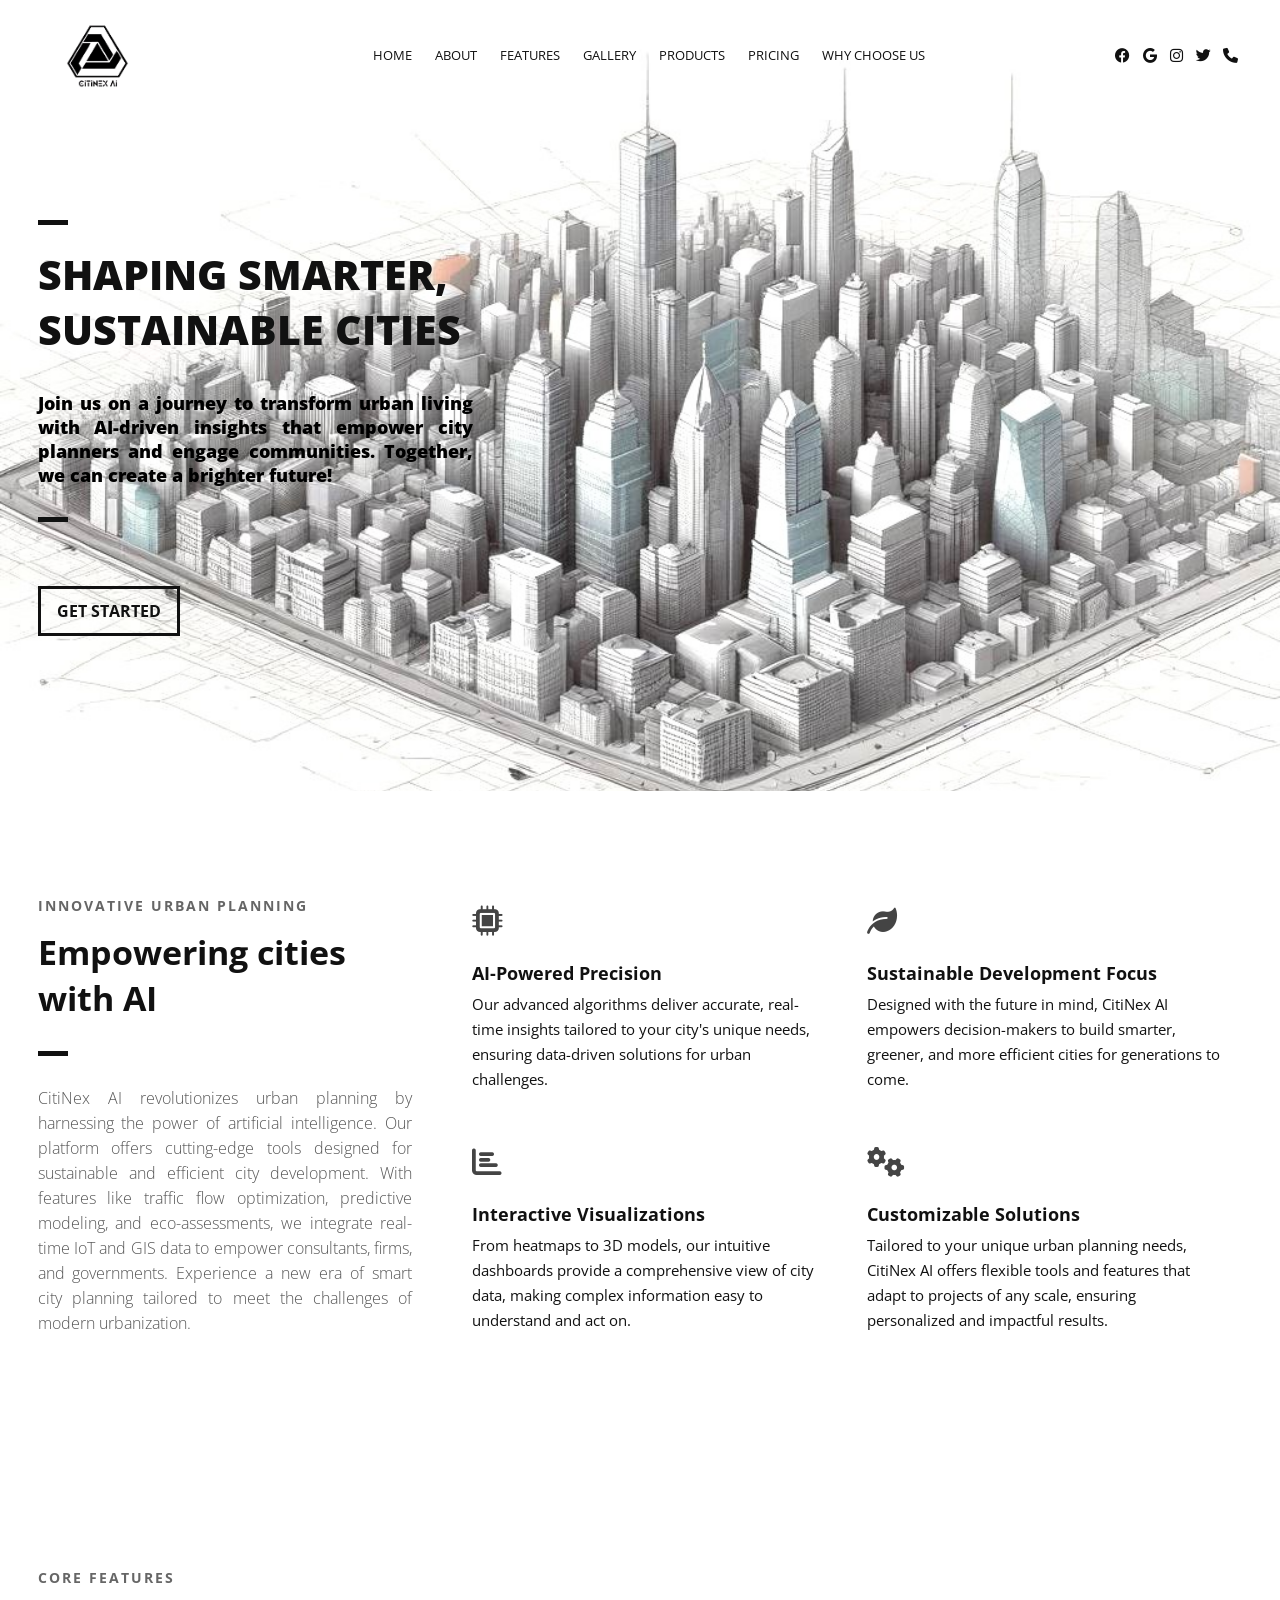
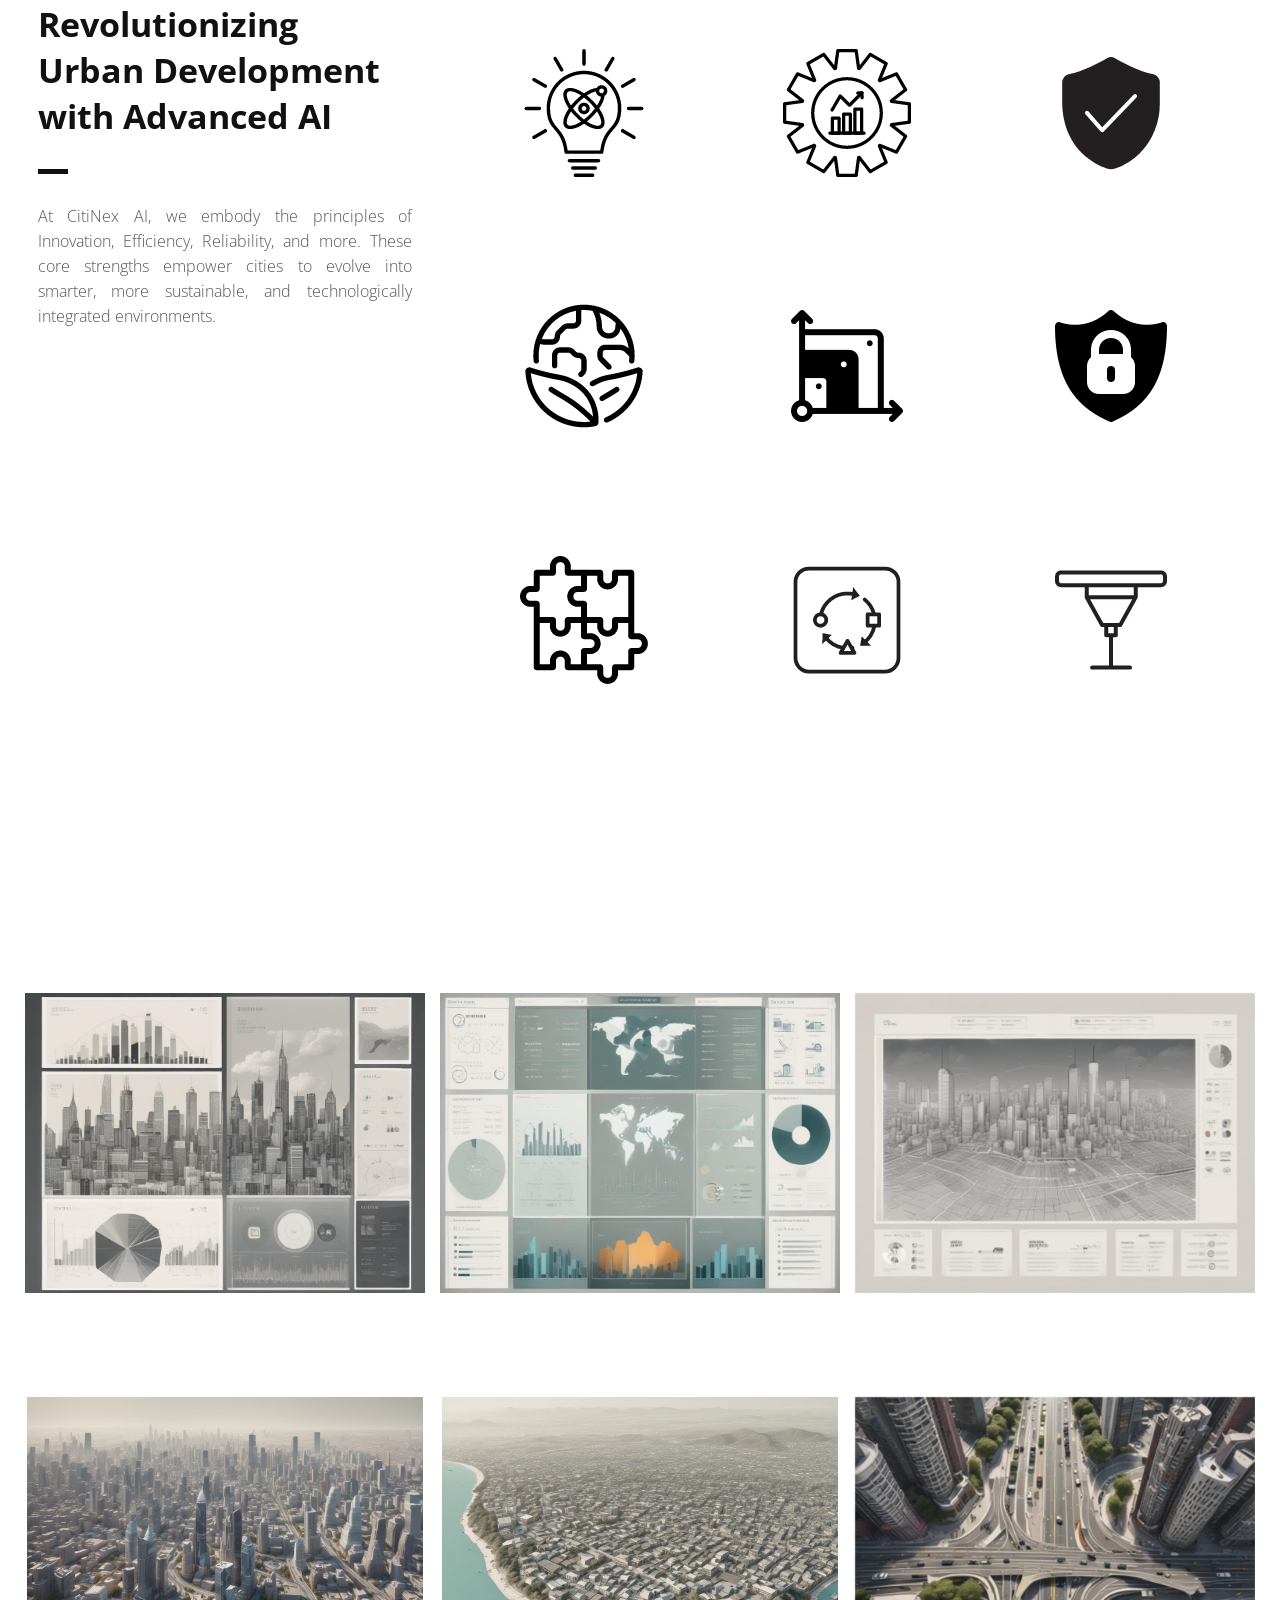
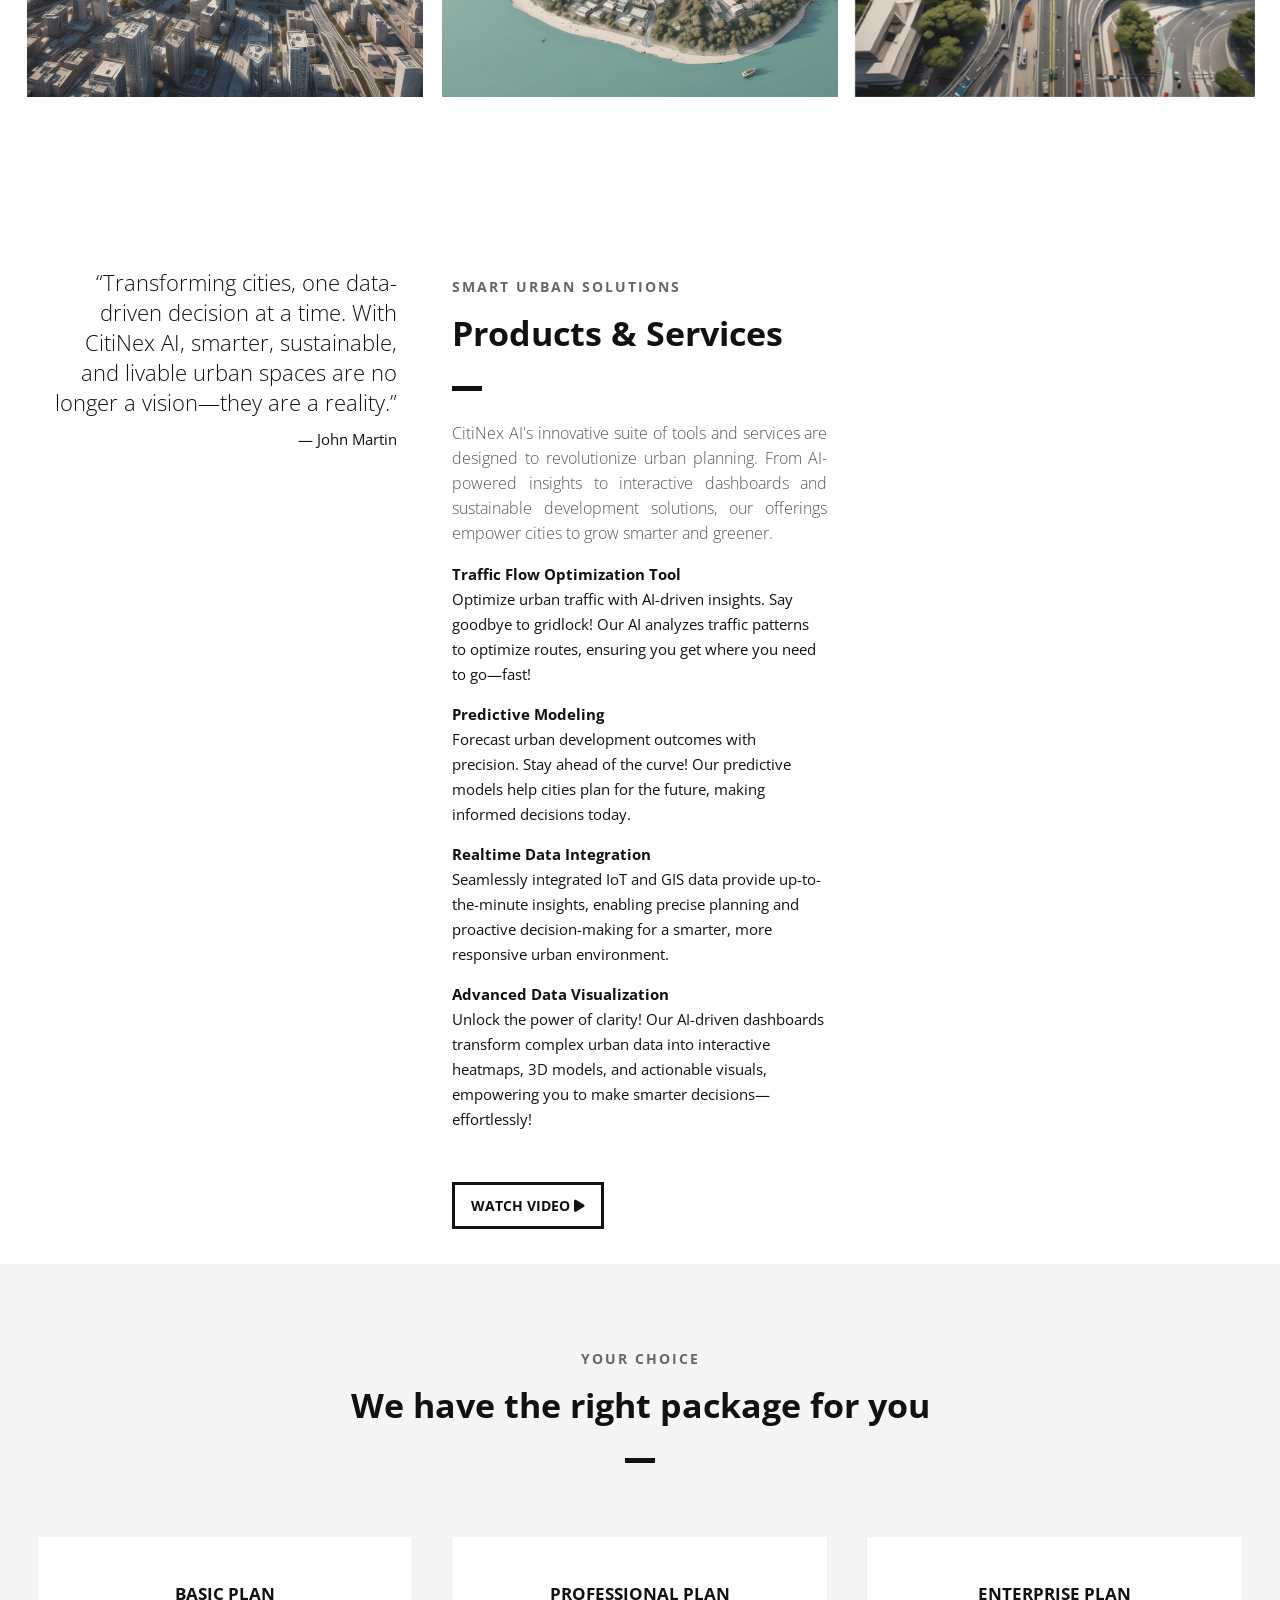
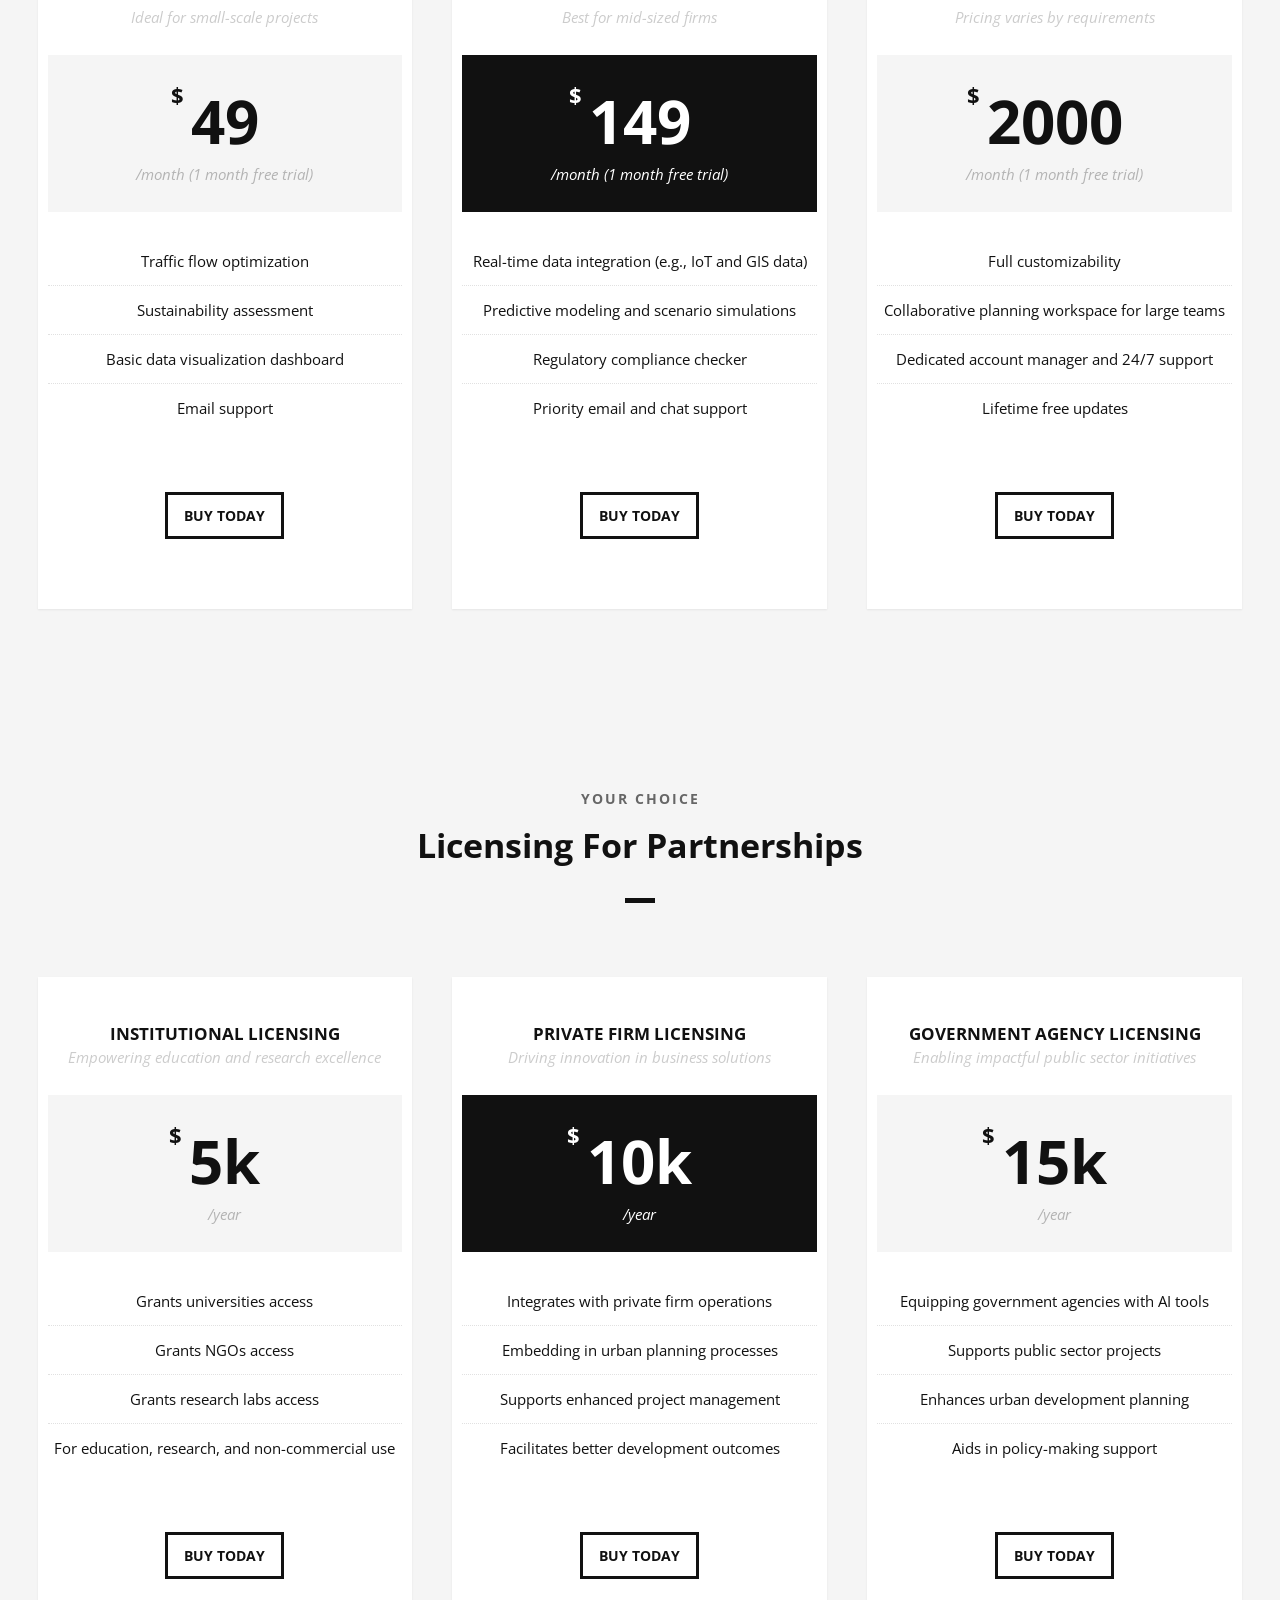
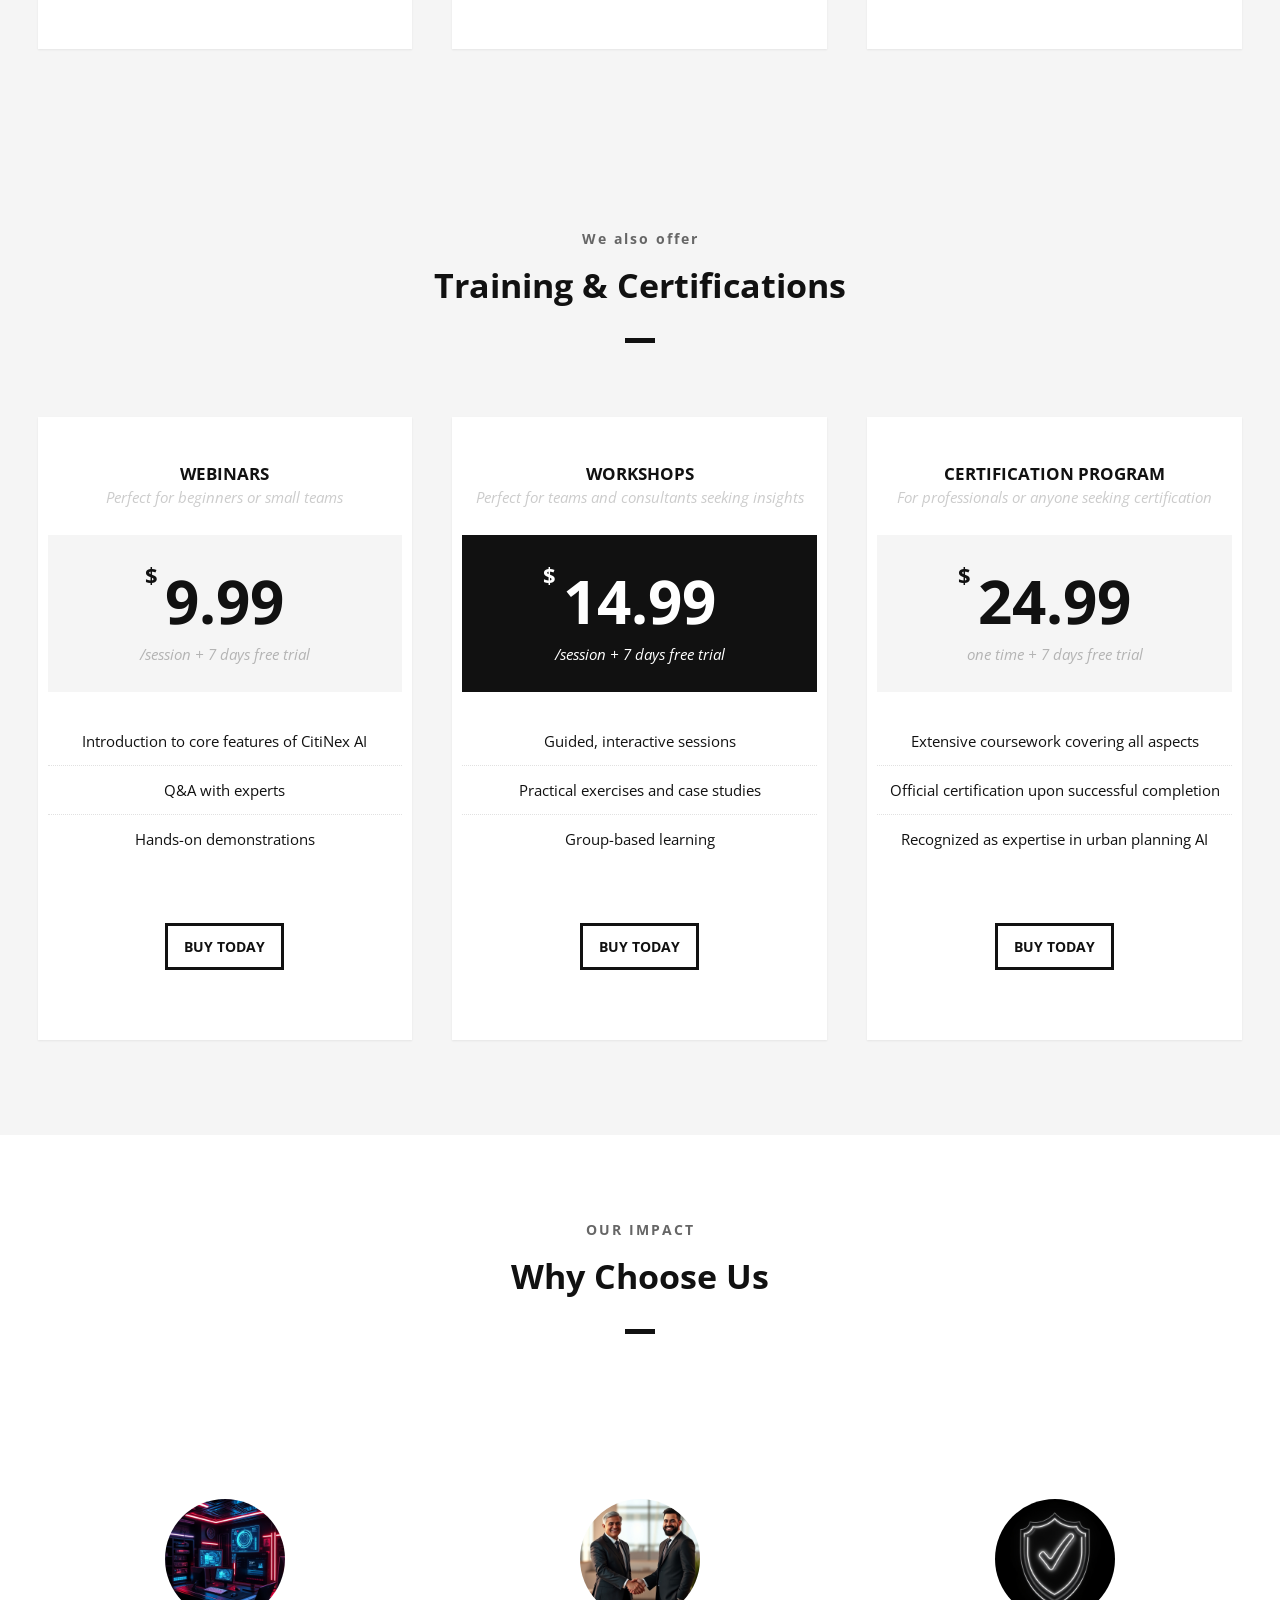
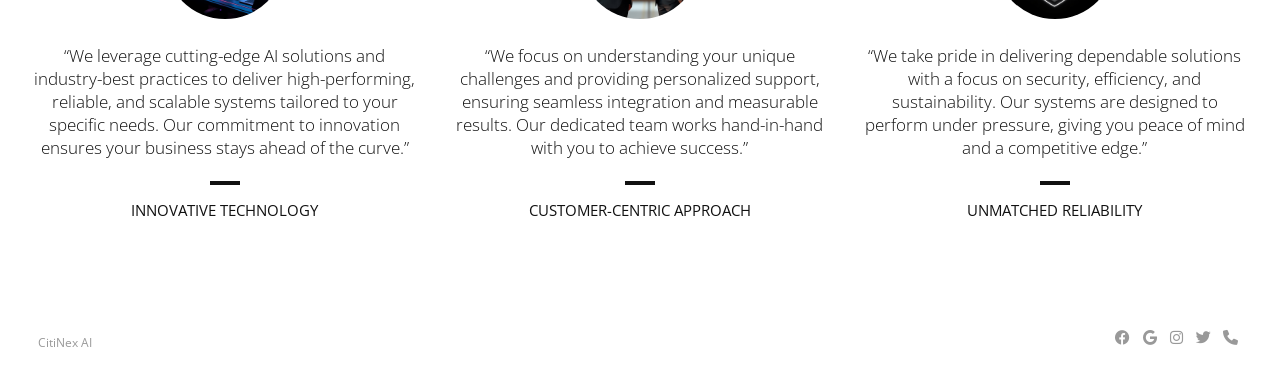
<file: index.html>
<!DOCTYPE html>
<html>
<head lang="en">
    <meta charset="UTF-8">

    <!--Title-->
    <title>CitiNex AI</title>

    <!--Meta Keywords and Description-->
    <meta name="keywords" content="">
    <meta name="description" content="">
    <meta name="viewport" content="width=device-width, initial-scale=1.0, user-scalable=no"/>
    <meta name="google-site-verification" content="google5da681342e020acb" />

    <!--Favicon-->
    <link rel="shortcut icon" href="images/logo_1.png" title="Favicon"/>

    <!-- Main CSS Files -->
    <link rel="stylesheet" href="css/style.css">

    <!-- CitiNex AI Color CSS -->
    <link rel="stylesheet" href="css/citinex-color.css">

    <!--Icon Fonts - Font Awesome Icons-->
    <link rel="stylesheet" href="css/font-awesome.min.css">

    <!-- Animate CSS-->
    <link href="css/animate.css" rel="stylesheet" type="text/css">

    <!--Google Webfonts-->
    <link href='https://fonts.googleapis.com/css?family=Open+Sans:400,300,600,700,800' rel='stylesheet' type='text/css'>

    <link href="https://cdnjs.cloudflare.com/ajax/libs/font-awesome/5.15.4/css/all.min.css" rel="stylesheet">

    <link rel="stylesheet" href="https://cdnjs.cloudflare.com/ajax/libs/font-awesome/6.0.0-beta3/css/all.min.css">

</head>
<body>

<!-- Preloader -->
<div id="preloader">
    <div id="status" class="la-ball-triangle-path">
        <div></div>
        <div></div>
        <div></div>
    </div>
</div>
<!--End of Preloader-->



<div id="wrapper">

    <header id="banner" class="scrollto clearfix" data-enllax-ratio=".5">
        <div id="header" class="nav-collapse">
            <div class="row clearfix">
                <div class="col-1">

                    <!--Logo-->
                    <div id="logo">

                        <!--Logo shown on the banner-->
                        <img src="images/logo_0.png" id="banner-logo" alt="Landing Page"/>
                        <!--End of Banner Logo-->

                        <!-- Logo shown on the sticky Navigation Bar-->
                        <img src="images/logo_0.png" id="navigation-logo" alt="Landing Page"/>
                        <!--End of Navigation Logo-->

                    </div>
                    <!--End of Logo-->

                    <aside>

                        <!--Social Icons in Header-->
                        <ul class="social-icons">
                            <li>
                                <a target="_blank" title="Facebook" href="#">
                                    <i class="fab fa-facebook fa-1x"></i><span>Facebook</span>
                                </a>
                            </li>
                            <li>
                                <a target="_blank" title="Email citinexai@gmail.com" href="mailto:citinexai@gmail.com">
                                    <i class="fab fa-google fa-1x"></i><span>Gmail</span>
                                </a>
                            </li>
                            <li>
                                <a target="_blank" title="Instagram" href="#">
                                    <i class="fab fa-instagram fa-1x"></i><span>Instagram</span>
                                </a>
                            </li>
                            <li>
                                <a target="_blank" title="Twitter" href="#">
                                    <i class="fab fa-twitter fa-1x"></i><span>Twitter</span>
                                </a>
                            </li>
                            <li>
                                <a target="_blank" title="Call +639089936505" href="tel:+639089936505">
                                    <i class="fas fa-phone fa-1x"></i><span>Call Us</span>
                                </a>
                            </li>
                        </ul>
                        <!--End of Social Icons in Header-->

                    </aside>

                    <!--Main Navigation-->
                    <nav id="nav-main">
                        <ul>
                            <li>
                                <a href="#banner">Home</a>
                            </li>
                            <li>
                                <a href="#about">About</a>
                            </li>
                            <li>
                                <a href="#features">Features</a>
                            </li>
                            <li>
                                <a href="#gallery">Gallery</a>
                            </li>
                            <li>
                                <a href="#services">Products</a>
                            </li>
                            <li>
                                <a href="#pricing">Pricing</a>
                            </li>
                            <li>
                                <a href="#testimonials">Why Choose Us</a>
                            </li>
                        </ul>
                    </nav>
                    <!--End of Main Navigation-->

                    <div id="nav-trigger"><span></span></div>
                    <nav id="nav-mobile"></nav>

                </div>
            </div>
        </div><!--End of Header-->

        <!--Banner Content-->
        <div id="banner-content" class="row clearfix">

            <div class="col-38">

                <div class="section-heading">
                    <h1>SHAPING SMARTER, SUSTAINABLE CITIES</h1>
                    <h2>Join us on a journey to transform urban living with AI-driven insights that empower city planners and engage communities. Together, we can create a brighter future!</h2>
                </div>

                <!--Call to Action-->
                <a href="#" class="button">GET STARTED</a>
                <!--End Call to Action-->

            </div>

        </div><!--End of Row-->
    </header>

    <!--Main Content Area-->
    <main id="content">

        <!--Introduction-->
        <section id="about" class="introduction scrollto">

            <div class="row clearfix">

                <div class="col-3">
                    <div class="section-heading">
                        <h3>INNOVATIVE URBAN PLANNING</h3>
                        <h2 class="section-title">Empowering cities with AI</h2>
                        <p class="section-subtitle">CitiNex AI revolutionizes urban planning by harnessing the power of artificial intelligence. Our platform offers cutting-edge tools designed for sustainable and efficient city development. With features like traffic flow optimization, predictive modeling, and eco-assessments, we integrate real-time IoT and GIS data to empower consultants, firms, and governments. Experience a new era of smart city planning tailored to meet the challenges of modern urbanization.</p>
                    </div>

                </div>

                <div class="col-2-3">

                    <!--Icon Block-->
                    <div class="col-2 icon-block icon-top wow fadeInUp" data-wow-delay="0.1s">
                        <!--Icon-->
                        <div class="icon">
                            <i class="fa fa-microchip fa-2x"></i>
                        </div>
                        <!--Icon Block Description-->
                        <div class="icon-block-description">
                            <h4>AI-Powered Precision</h4>
                            <p>Our advanced algorithms deliver accurate, real-time insights tailored to your city's unique needs, ensuring data-driven solutions for urban challenges.
                            </p>
                        </div>
                    </div>
                    <!--End of Icon Block-->

                    <!--Icon Block-->
                    <div class="col-2 icon-block icon-top wow fadeInUp" data-wow-delay="0.3s">
                        <!--Icon-->
                        <div class="icon">
                            <i class="fa fa-leaf fa-2x"></i>
                        </div>
                        <!--Icon Block Description-->
                        <div class="icon-block-description">
                            <h4>Sustainable Development Focus</h4>
                            <p>Designed with the future in mind, CitiNex AI empowers decision-makers to build smarter, greener, and more efficient cities for generations to come.</p>
                        </div>
                    </div>
                    <!--End of Icon Block-->

                    <!--Icon Block-->
                    <div class="col-2 icon-block icon-top wow fadeInUp" data-wow-delay="0.5s">
                        <!--Icon-->
                        <div class="icon">
                            <i class="fa fa-bar-chart fa-2x"></i>
                        </div>
                        <!--Icon Block Description-->
                        <div class="icon-block-description">
                            <h4>Interactive Visualizations</h4>
                            <p>From heatmaps to 3D models, our intuitive dashboards provide a comprehensive view of city data, making complex information easy to understand and act on.</p>
                        </div>
                    </div>
                    <!--End of Icon Block-->

                     <!--Icon Block-->
                     <div class="col-2 icon-block icon-top wow fadeInUp" data-wow-delay="0.5s">
                        <!--Icon-->
                        <div class="icon">
                            <i class="fa fa-cogs fa-2x"></i>
                        </div>
                        <!--Icon Block Description-->
                        <div class="icon-block-description">
                            <h4>Customizable Solutions</h4>
                            <p>Tailored to your unique urban planning needs, CitiNex AI offers flexible tools and features that adapt to projects of any scale, ensuring personalized and impactful results.</p>
                        </div>
                    </div>
                    <!--End of Icon Block-->

                </div>

            </div>


        </section>
        <!--End of Introduction-->

         <!--Features-->
         <section id="features" class="scrollto clearfix">
            <div class="row clearfix">

                <div class="col-3">

                    <div class="section-heading">
                        <h3>CORE FEATURES</h3>
                        <h2 class="section-title">Revolutionizing Urban Development with Advanced AI</h2>
                        <p class="section-subtitle">At CitiNex AI, we embody the principles of Innovation, Efficiency, Reliability, and more. These core strengths empower cities to evolve into smarter, more sustainable, and technologically integrated environments.</p>
                    </div>

                </div>

                <div class="col-2-3">

                    <a href="#" class="col-3">
                        <img src="images/features-images/features-logo1.png" alt="features"/>
                        <div class="client-overlay"><span>Innovation</span></div>
                    </a>
                    <a href="#" class="col-3">
                        <img src="images/features-images/features-logo2.png" alt="features"/>
                        <div class="client-overlay"><span>Efficiency</span></div>
                    </a>
                    <a href="#" class="col-3">
                        <img src="images/features-images/features-logo3.png" alt="features"/>
                        <div class="client-overlay"><span>Reliability</span></div>
                    </a>
                    <a href="#" class="col-3">
                        <img src="images/features-images/features-logo4.png" alt="features"/>
                        <div class="client-overlay"><span>Sustainability</span></div>
                    </a>
                    <a href="#" class="col-3">
                        <img src="images/features-images/features-logo5.png" alt="features"/>
                        <div class="client-overlay"><span>Scalability</span></div>
                    </a>
                    <a href="#" class="col-3">
                        <img src="images/features-images/features-logo6.png" alt="features"/>
                        <div class="client-overlay"><span>Security</span></div>
                    </a>
                    <a href="#" class="col-3">
                        <img src="images/features-images/features-logo7.png" alt="features"/>
                        <div class="client-overlay"><span>Integration</span></div>
                    </a>
                    <a href="#" class="col-3">
                        <img src="images/features-images/features-logo8.png" alt="features"/>
                        <div class="client-overlay"><span>Adaptability</span></div>
                    </a>

                    <a href="#" class="col-3">
                        <img src="images/features-images/features-logo9.png" alt="features"/>
                        <div class="client-overlay"><span>Precision</span></div>
                    </a>

                </div>

            </div>
        </section>
        <!--End of Features-->


        <!--Gallery-->
        <aside id="gallery" class="row text-center scrollto clearfix" data-featherlight-gallery
                 data-featherlight-filter="a">

                <a href="images/gallery-images/gallery-image-1.jpg" data-featherlight="image" class="col-3 wow fadeIn"
                   data-wow-delay="0.1s"><img src="images/gallery-images/gallery-image-1.jpg" alt="Landing Page"/></a>
                <a href="images/gallery-images/gallery-image-2.jpg" data-featherlight="image" class="col-3 wow fadeIn"
                   data-wow-delay="0.3s"><img src="images/gallery-images/gallery-image-2.jpg" alt="Landing Page"/></a>
                <a href="images/gallery-images/gallery-image-3.jpg" data-featherlight="image" class="col-3 wow fadeIn"
                   data-wow-delay="0.5s"><img src="images/gallery-images/gallery-image-3.jpg" alt="Landing Page"/></a>
                <a href="images/gallery-images/gallery-image-4.jpg" data-featherlight="image" class="col-3 wow fadeIn"
                   data-wow-delay="1.1s"><img src="images/gallery-images/gallery-image-4.jpg" alt="Landing Page"/></a>
                <a href="images/gallery-images/gallery-image-5.jpg" data-featherlight="image" class="col-3 wow fadeIn"
                   data-wow-delay="0.9s"><img src="images/gallery-images/gallery-image-5.jpg" alt="Landing Page"/></a>
                <a href="images/gallery-images/gallery-image-6.jpg" data-featherlight="image" class="col-3 wow fadeIn"
                   data-wow-delay="0.7s"><img src="images/gallery-images/gallery-image-6.jpg" alt="Landing Page"/></a>

        </aside>
        <!--End of Gallery-->


        <!--Content Section-->
        <div id="services" class="scrollto clearfix">

            <div class="row no-padding-bottom clearfix">


                <!--Content Left Side-->
                <div class="col-3">
                    <!--User Testimonial-->
                    <blockquote class="testimonial text-right bigtest">
                        <q>Transforming cities, one data-driven decision at a time. With CitiNex AI, smarter, sustainable, and livable urban spaces are no longer a vision—they are a reality.</q>
                        <footer>— John Martin</footer>
                    </blockquote>
                    
                    <!-- End of Testimonial-->

                </div>
                <!--End Content Left Side-->

                <!--Content of the Right Side-->
                <div class="col-3">
                    <div class="section-heading">
                        <h3>SMART URBAN SOLUTIONS</h3>
                        <h2 class="section-title">Products & Services</h2>
                        <p class="section-subtitle">CitiNex AI's innovative suite of tools and services are designed to revolutionize urban planning. From AI-powered insights to interactive dashboards and sustainable development solutions, our offerings empower cities to grow smarter and greener.</p>
                    </div>
                    <p><strong>Traffic Flow Optimization Tool</strong> <br> Optimize urban traffic with AI-driven insights. Say goodbye to gridlock! Our AI analyzes traffic patterns to optimize routes, ensuring you get where you need to go—fast!
                    </p>
                    <p><strong>Predictive Modeling</strong> <br> Forecast urban development outcomes with precision. Stay ahead of the curve! Our predictive models help cities plan for the future, making informed decisions today.
                    </p>
                    <p><strong>Realtime Data Integration</strong> <br> Seamlessly integrated IoT and GIS data provide up-to-the-minute insights, enabling precise planning and proactive decision-making for a smarter, more responsive urban environment.
                    </p>
                    <p><strong>Advanced Data Visualization</strong> <br> Unlock the power of clarity! Our AI-driven dashboards transform complex urban data into interactive heatmaps, 3D models, and actionable visuals, empowering you to make smarter decisions—effortlessly!
                    </p>
                    
                    <a href="https://www.youtube.com/embed/pFtscumON-s?si=jL-hyhcUoiWRx9cF" target="_blank" class="button video">
                        WATCH VIDEO <i class="fa fa-play" aria-hidden="true"></i>
                    </a>                                       
                </div>
                <!--End Content Right Side-->

            </div>


        </div>
        <!--End of Content Section-->

        <!--Pricing Table 1-->
        <section id="pricing" class="secondary-color text-center scrollto clearfix ">
            <div class="row clearfix">

                <div class="section-heading">
                    <h3>YOUR CHOICE</h3>
                    <h2 class="section-title">We have the right package for you</h2>
                </div>

                <!--Pricing Block-->
                <div class="pricing-block col-3 wow fadeInUp" data-wow-delay="0.4s">
                    <div class="pricing-block-content">
                        <h3>Basic Plan</h3>
                        <p class="pricing-sub">Ideal for small-scale projects</p>
                        <div class="pricing">
                            <div class="price"><span>$</span>49</div>
                            <p>/month (1 month free trial)</p>
                        </div>
                        <ul>
                            <li>Traffic flow optimization</li>
                            <li>Sustainability assessment</li>
                            <li>Basic data visualization dashboard</li>
                            <li>Email support</li>
                        </ul>
                        <a href="#" class="button">BUY TODAY</a>
                    </div>
                </div>
                <!--End Pricing Block-->

                <!--Pricing Block-->
                <div class="pricing-block featured col-3 wow fadeInUp" data-wow-delay="0.6s">
                    <div class="pricing-block-content">
                        <h3>Professional Plan</h3>
                        <p class="pricing-sub">Best for mid-sized firms</p>
                        <div class="pricing">
                            <div class="price"><span>$</span>149</div>
                            <p>/month (1 month free trial)</p>
                        </div>
                        <ul>
                            <li>Real-time data integration (e.g., IoT and GIS data)</li>
                            <li>Predictive modeling and scenario simulations</li>
                            <li>Regulatory compliance checker</li>
                            <li>Priority email and chat support</li>
                        </ul>
                        <a href="#" class="button">BUY TODAY</a>
                    </div>
                </div>
                <!--End Pricing Block-->

                <!--Pricing Block-->
                <div class="pricing-block col-3 wow fadeInUp" data-wow-delay="0.8s">
                    <div class="pricing-block-content">
                        <h3>Enterprise Plan</h3>
                        <p class="pricing-sub">Pricing varies by requirements</p>
                        <div class="pricing">
                            <div class="price"><span>$</span>2000</div>
                            <p>/month (1 month free trial)</p>
                        </div>
                        <ul>
                            <li>Full customizability</li>
                            <li>Collaborative planning workspace for large teams</li>
                            <li>Dedicated account manager and 24/7 support</li>
                            <li>Lifetime free updates</li>
                        </ul>
                        <a href="#" class="button">BUY TODAY</a>
                    </div>
                </div>
                <!--End Pricing Block-->

            </div>
        </section>
        <!--End of Pricing Table 1-->

         <!--Pricing Table 2-->
         <section id="pricing" class="secondary-color text-center scrollto clearfix ">
            <div class="row clearfix">

                <div class="section-heading">
                    <h3>YOUR CHOICE</h3>
                    <h2 class="section-title">Licensing For Partnerships</h2>
                </div>

                <!--Pricing Block-->
                <div class="pricing-block col-3 wow fadeInUp" data-wow-delay="0.4s">
                    <div class="pricing-block-content">
                        <h3>Institutional Licensing</h3>
                        <p class="pricing-sub">Empowering education and research excellence</p>
                        <div class="pricing">
                            <div class="price"><span>$</span>5k</div>
                            <p>/year</p>
                        </div>
                        <ul>
                            <li>Grants universities access</li>
                            <li>Grants NGOs access</li>
                            <li>Grants research labs access</li>
                            <li>For education, research, and non-commercial use</li>
                        </ul>
                        <a href="#" class="button">BUY TODAY</a>
                    </div>
                </div>
                <!--End Pricing Block-->

                <!--Pricing Block-->
                <div class="pricing-block featured col-3 wow fadeInUp" data-wow-delay="0.6s">
                    <div class="pricing-block-content">
                        <h3>Private Firm Licensing</h3>
                        <p class="pricing-sub">Driving innovation in business solutions</p>
                        <div class="pricing">
                            <div class="price"><span>$</span>10k</div>
                            <p>/year</p>
                        </div>
                        <ul>
                            <li>Integrates with private firm operations</li>
                            <li>Embedding in urban planning processes</li>
                            <li>Supports enhanced project management</li>
                            <li>Facilitates better development outcomes</li>
                        </ul>
                        <a href="#" class="button">BUY TODAY</a>
                    </div>
                </div>
                <!--End Pricing Block-->

                <!--Pricing Block-->
                <div class="pricing-block col-3 wow fadeInUp" data-wow-delay="0.8s">
                    <div class="pricing-block-content">
                        <h3>Government Agency Licensing</h3>
                        <p class="pricing-sub">Enabling impactful public sector initiatives</p>
                        <div class="pricing">
                            <div class="price"><span>$</span>15k</div>
                            <p>/year</p>
                        </div>
                        <ul>
                            <li>Equipping government agencies with AI tools</li>
                            <li>Supports public sector projects</li>
                            <li>Enhances urban development planning</li>
                            <li>Aids in policy-making support</li>
                        </ul>
                        <a href="#" class="button">BUY TODAY</a>
                    </div>
                </div>
                <!--End Pricing Block-->

            </div>
        </section>
        <!--End of Pricing Table 2-->

        <!--Pricing Table 3-->
        <section id="pricing" class="secondary-color text-center scrollto clearfix ">
            <div class="row clearfix">

                <div class="section-heading">
                    <h3>We also offer</h3>
                    <h2 class="section-title">Training & Certifications</h2>
                </div>

                <!--Pricing Block-->
                <div class="pricing-block col-3 wow fadeInUp" data-wow-delay="0.4s">
                    <div class="pricing-block-content">
                        <h3>Webinars</h3>
                        <p class="pricing-sub">Perfect for beginners or small teams</p>
                        <div class="pricing">
                            <div class="price"><span>$</span>9.99</div>
                            <p>/session + 7 days free trial</p>
                        </div>
                        <ul>
                            <li>Introduction to core features of CitiNex AI</li>
                            <li>Q&A with experts</li>
                            <li>Hands-on demonstrations</li>
                        </ul>
                        <a href="#" class="button">BUY TODAY</a>
                    </div>
                </div>
                <!--End Pricing Block-->

                <!--Pricing Block-->
                <div class="pricing-block featured col-3 wow fadeInUp" data-wow-delay="0.6s">
                    <div class="pricing-block-content">
                        <h3>Workshops</h3>
                        <p class="pricing-sub">Perfect for teams and consultants seeking insights</p>
                        <div class="pricing">
                            <div class="price"><span>$</span>14.99</div>
                            <p>/session + 7 days free trial</p>
                        </div>
                        <ul>
                            <li>Guided, interactive sessions</li>
                            <li>Practical exercises and case studies</li>
                            <li>Group-based learning</li>
                        </ul>
                        <a href="#" class="button">BUY TODAY</a>
                    </div>
                </div>
                <!--End Pricing Block-->

                <!--Pricing Block-->
                <div class="pricing-block col-3 wow fadeInUp" data-wow-delay="0.8s">
                    <div class="pricing-block-content">
                        <h3>Certification Program</h3>
                        <p class="pricing-sub">For professionals or anyone seeking certification</p>
                        <div class="pricing">
                            <div class="price"><span>$</span>24.99</div>
                            <p>one time + 7 days free trial</p>
                        </div>
                        <ul>
                            <li>Extensive coursework covering all aspects</li>
                            <li>Official certification upon successful completion</li>
                            <li>Recognized as expertise in urban planning AI</li>
                        </ul>
                        <a href="#" class="button">BUY TODAY</a>
                    </div>
                </div>
                <!--End Pricing Block-->

            </div>
        </section>
        <!--End of Pricing Table 3-->

         <!--Why Choose Us-->
         <aside id="testimonials" class="scrollto text-center" data-enllax-ratio=".2">

            <div class="row clearfix">

                <div class="section-heading">
                    <h3>OUR IMPACT</h3>
                    <h2 class="section-title">Why Choose Us</h2>
                </div>

                <!--1-->
                <blockquote class="col-3 testimonial classic">
                    <img src="images/us-images/futuristic-workspace.jpg" alt="futuristic-workspace"/>
                    <q>We leverage cutting-edge AI solutions and industry-best practices to deliver high-performing, reliable, and scalable systems tailored to your specific needs. Our commitment to innovation ensures your business stays ahead of the curve.</q>
                    <footer>INNOVATIVE TECHNOLOGY</footer>
                </blockquote>
                <!-- End of 1-->

                <!--2-->
                <blockquote class="col-3 testimonial classic">
                    <img src="images/us-images/customer-centric-approach.jpg" alt="customer-centric-approach"/>
                    <q>We focus on understanding your unique challenges and providing personalized support, ensuring seamless integration and measurable results. Our dedicated team works hand-in-hand with you to achieve success.</q>
                    <footer>CUSTOMER-CENTRIC APPROACH</footer>
                </blockquote>
                <!-- End of 2-->

                <!--3-->
                <blockquote class="col-3 testimonial classic">
                    <img src="images/us-images/unmatched-reliability.jpg" alt="unmatched-reliability"/>
                    <q>We take pride in delivering dependable solutions with a focus on security, efficiency, and sustainability. Our systems are designed to perform under pressure, giving you peace of mind and a competitive edge.</q>
                    <footer>UNMATCHED RELIABILITY</footer>
                </blockquote>
                <!-- End of 3-->

            </div>

        </aside>
        <!--End of Why Choose Us-->

    </main>
    <!--End Main Content Area-->


    <!--Footer-->
    <footer id="landing-footer" class="clearfix">
        <div class="row clearfix">

            <p id="copyright" class="col-2"><a href="#">CitiNex AI</a></p>

            <!--Social Icons in Footer-->
            <ul class="col-2 social-icons">
                <li>
                    <a target="_blank" title="Facebook" href="#">
                        <i class="fab fa-facebook fa-1x"></i><span>Facebook</span>
                    </a>
                </li>
                <li>
                    <a target="_blank" title="Email citinexai@gmail.com" href="mailto:citinexai@gmail.com">
                        <i class="fab fa-google fa-1x"></i><span>Gmail</span>
                    </a>
                </li>
                <li>
                    <a target="_blank" title="Instagram" href="#">
                        <i class="fab fa-instagram fa-1x"></i><span>Instagram</span>
                    </a>
                </li>
                <li>
                    <a target="_blank" title="Twitter" href="#">
                        <i class="fab fa-twitter fa-1x"></i><span>Twitter</span>
                    </a>
                </li>
                <li>
                    <a target="_blank" title="Call +639089936505" href="tel:+639089936505">
                        <i class="fas fa-phone fa-1x"></i><span>Call Us</span>
                    </a>
                </li>
            </ul>
            <!--End of Social Icons in Footer-->
        </div>
    </footer>
    <!--End of Footer-->

</div>

<!-- JavaScript resources -->
<script src="js/jquery.1.8.3.min.js"></script>
<script src="js/wow.min.js"></script>
<script src="js/featherlight.min.js"></script>
<script src="js/featherlight.gallery.min.js"></script>
<script src="js/jquery.enllax.min.js"></script>
<script src="js/jquery.scrollUp.min.js"></script>
<script src="js/jquery.easing.min.js"></script>
<script src="js/jquery.stickyNavbar.min.js"></script>
<script src="js/jquery.waypoints.min.js"></script>
<script src="js/images-loaded.min.js"></script>
<script src="js/lightbox.min.js"></script>
<script src="js/site.js"></script>

</body>
</html>
</file>
<file: css/style.css>
/* 

1. Default and Reset styles
- 1.1 Input Elements
2. Global elements
- 2.1 Header
- 2.2 Logo
- 2.3 Buttons
- 2.4 Navigation
- 2.5 Social Elements
- 2.6 Images
3. Fonts and Headings
4. Banner
5. Content Elements
- 5.1 Icons
- 5.2 Parallax Elements
- 5.3 Divider
6. Landing Page Sections
- 6.1 Features
- 6.2 Gallery
- 6.3 Products & Services
- 6.4 Video
- 6.5 Pricing Table
- 6.6 Why Choose Us
7. Footer


/*------------------------------------------------------------------------------------------*/
/* 1. Defaults & Reset of specific styles across browsers */
/*------------------------------------------------------------------------------------------*/

*, *:before, *:after {
    -webkit-box-sizing: border-box;
    -moz-box-sizing: border-box;
    box-sizing: border-box;
}

body, div, dl, dt, dd, ul, ol, li, h1, h2, h3, h4, h5, h6, pre, form, blockquote, th, td {
    margin: 0;
    padding: 0;
    direction: ltr;
}

body {
    margin: 0;
    padding: 0;
    -webkit-font-smoothing: antialiased;
    overflow-x: hidden;
}

p {
    line-height: 25px;
}

.row img {
    height: auto;
    max-width: 100%;
    margin-top: 25%;
}

a {
    text-decoration: none;
    line-height: inherit;
    -webkit-transition: opacity 0.3s ease-out;
    -moz-transition: opacity 0.3s ease-out;
    -o-transition: opacity 0.3s ease-out;
    transition: opacity 0.3s ease-out;
}

iframe {
    border: 0 !important;
}

.parallax-window {
    min-height: 400px;
    background: transparent;
}

figure {
    margin: 0;
}
/* --------- 1.1 Input Elements ---------- */

input, textarea {
    border: 1px solid #e1e1e1;
    padding: 10px;
    -webkit-transition: all .3s linear;
    -moz-transition: all .3s linear;
    transition: all .3s linear;
    border-radius: 3px;
}

input {
    height: 40px;
    margin: 3px 0;
    outline: none;
    line-height: normal;
    font-size: 14px;
}

input[type="submit"] {
    cursor: pointer;
    border-style: solid;
    border-width: 2px;
    padding-top: 0;
    padding-bottom: 0;
}

select {
    border: 1px solid #e1e1e1;
    height: 40px;
    padding: 5px;
}

input:focus, textarea:focus {
    box-shadow: inset 0 1px 3px rgba(0, 0, 0, 0.1);
}

*:focus {
    outline: none;
}

/*------------------------------------------------------------------------------------------*/
/* 2. Layout Elements */
/*------------------------------------------------------------------------------------------*/

section {
    clear: both;
    overflow: hidden;
}

/* Rows and Columns */

.row {
    max-width: 1245px;
    margin: 0 auto;
    padding: 75px 0;
    position: relative;
}

.no-padding-bottom .row, .no-padding-bottom div, .no-padding-bottom.row {
    padding-bottom: 0;
}

.no-padding-top.row, .no-padding-top div {
    padding-top: 0;
}

.big-padding-top {
    padding-top: 75px !important;
}

.big-padding-bottom {
    padding-bottom: 85px !important;
}

/* Targets all elements */

[class*='col-'] {
    float: left;
    padding: 20px;
}

#clients .col-2-3 [class*='col-'] {
    padding: 0;
}

/* Clearfix */

.clearfix:after {
    content: "";
    display: table;
    clear: both;
}

/* Main Widths */

.col-1 {
    width: 100%;
}

.col-2 {
    width: 50%;
}

.col-3 {
    width: 33.33%;
}

.col-4 {
    width: 25%;
}

.col-5 {
    width: 20%;
}

.col-6 {
    width: 16.6666666667%;
}

.col-7 {
    width: 14.2857142857%;
}

.col-8 {
    width: 12.5%;
}

.col-9 {
    width: 11.1111111111%;
}

.col-10 {
    width: 10%;
}

.col-11 {
    width: 9.09090909091%;
}

.col-12 {
    width: 8.33%;
}

.col-2-3 {
    width: 66.66%;
}

.col-3-4 {
    width: 75%;
}

.col-9-10 {
    width: 90%;
}

/* Golden Ratio */
.col-61 {
    width: 61.8%;
}

.col-38 {
    width: 38.2%;
}

/* --------- 2.1 Header --------- */

#header {
    height: 71px !important;
    overflow: visible;
    z-index: 9999;
    width: 100%;
    position: absolute !important;
}

#header .row {
    padding: 0;
}

#header aside {
    text-align: right;
}

#header ul {
    text-align: center;
}

#header li {
    display: inline-block;
    list-style: none;
    margin: 0;
}

/* --------- 2.2 Logo ---------- */

#logo {
    float: left;
    height: 71px;
    line-height: 66px;
    margin-right: 15px;
}

#logo h1, #logo h2 {
    display: inline-block;
}

#banner #logo h1 {
    font-size: 28px;
    margin-right: 10px;
    font-weight: 900;
    padding: 0;
}

#logo h2 {
    font-size: 18px;
    padding: 0;
}

#logo img {
    max-height: 100px;
    vertical-align: middle;
    margin-right: 15px;
    margin-top: -18px;
}

#navigation-logo {
    display: none;
}

.nav-solid #logo #banner-logo {
    display: none;
}

.nav-solid #logo #navigation-logo {
    display: inline-block;
}

/* --------- 2.3 Buttons ---------- */

.call-to-action {
    padding: 35px 0 35px 0;
}

/*Style*/

.button {
    font-size: 16px;
    margin: 35px 0;
    padding: 11px 16px;
    -webkit-transition: all .3s linear;
    -moz-transition: all .3s linear;
    transition: all .3s linear;
    display: inline-block;
    border-width: 3px;
    border-style: solid;
}

/* Play Button */

#video-section {
    position:relative;
}

.play-video {
    height:110px;
    position:absolute;
    top:50%;
    margin-top:-110px;
    width:100%;
}

.play-icon {
    display: inline-block;
    font-size: 0px;
    cursor: pointer;
    margin: 45px auto;
    width: 110px;
    height: 110px;
    border-radius: 50%;
    text-align: center;
    position: relative;
    z-index: 1;
}

.play-icon:after {
    pointer-events: none;
    position: absolute;
    width: 100%;
    height: 100%;
    border-radius: 50%;
    content: '';
    -webkit-box-sizing: content-box;
    -moz-box-sizing: content-box;
    box-sizing: content-box;
}

.play-icon:before {
    font-family: 'fontawesome';
    content: '\f144';
    speak: none;
    font-size: 74px;
    line-height: 110px;
    font-style: normal;
    font-weight: normal;
    font-variant: normal;
    text-transform: none;
    display: block;
    -webkit-font-smoothing: antialiased;
    color:#fff;
}

.play-video .play-icon {
    background: rgba(255, 255, 255, 0.5);
    -webkit-transition: -webkit-transform ease-out 0.3s, background 0.4s;
    -moz-transition: -moz-transform ease-out 0.3s, background 0.4s;
    transition: transform ease-out 0.3s, background 0.4s;
}

.play-video .play-icon:after {
    top: 0;
    left: 0;
    padding: 0;
    z-index: -1;
    box-shadow: 0 0 0 2px rgba(255, 255, 255, 0.1);
    opacity: 0;
    -webkit-transform: scale(0.9);
    -moz-transform: scale(0.9);
    -ms-transform: scale(0.9);
    transform: scale(0.9);
}

.play-video .play-icon:hover {
    background: rgba(255, 255, 255, 0.05);
    -webkit-transform: scale(0.93);
    -moz-transform: scale(0.93);
    -ms-transform: scale(0.93);
    transform: scale(0.93);
    color: #fff;
}


/* --------- 2.4 Navigation ---------- */

#header {
    font-size: 13px;
}

#header aside {
    float: right;
}

#header nav ul {
    text-transform: uppercase;

}

#header nav a {
    height: 71px;
    line-height: 71px;
    display: block;
    padding: 0 10px;
}

#header nav a:hover {
    opacity: 0.6;
}

/*Navigation Solid*/

#header.nav-solid [class*='col-'] {
    padding: 0 20px;
}

#header.nav-solid {
    background: #fff;
    box-shadow: 2px 0px 3px rgba(0, 0, 0, 0.2);
    position: fixed !important;
    left:0;
}

#header.nav-solid nav a {
    border-bottom: 3px solid;
    border-color: #fff;
    -webkit-transition: all 0.3s ease-out;
    -moz-transition: all 0.3s ease-out;
    -o-transition: all 0.3s ease-out;
    transition: all 0.3s ease-out;
}

#header.nav-solid nav a:hover {
    opacity: 1;
}

/* Social Elements when Solid*/

#header.nav-solid .social-icons a {
    -webkit-transition: all 0.3s ease-out;
    -moz-transition: all 0.3s ease-out;
    -o-transition: all 0.3s ease-out;
    transition: all 0.3s ease-out;
    opacity: 0.5;
}

#header.nav-solid .social-icons a:hover {
    opacity: 1;
    color: #e4473c;
}

/* Responsive Nav Styling */

#nav-trigger {
    display: none;
    text-align: right;
}

#nav-trigger span {
    display: inline-block;
    width: 38px;
    height: 71px;
    color: #111;
    cursor: pointer;
    text-transform: uppercase;
    font-size: 22px;
    text-align: center;
    border-top-right-radius: 5px;
    border-top-left-radius: 5px;
    -webkit-transition: all 0.3s ease-out;
    -moz-transition: all 0.3s ease-out;
    -o-transition: all 0.3s ease-out;
    transition: all 0.3s ease-out;
}

#nav-trigger span:after {
    font-family: "fontAwesome";
    display: inline-block;
    width: 38px;
    height: 71px;
    line-height: 75px;
    text-align: center;
    content: "\f0c9";
    border-top-right-radius: 5px;
    border-top-left-radius: 5px;
}

#nav-trigger span.open:after {
    content: "\f00d";
}

#nav-trigger span:hover, .nav-solid #nav-trigger span.open:hover, .nav-solid #nav-trigger span:hover {
    opacity: 0.6;
}

#nav-trigger span.open, #nav-trigger span.open:hover {
    color: #111;
}

.nav-solid #nav-trigger span.open:hover {
    color: #999;
}

.nav-solid #nav-trigger span {
    color: #999;
    opacity: 1;
}

nav#nav-mobile {
    position: relative;
    display: none;
}

nav#nav-mobile ul {
    display: none;
    list-style-type: none;
    position: absolute;
    left: 0;
    right: 0;
    margin-left: -20px;
    margin-right: -20px;
    padding-top: 10px;
    padding-bottom: 10px;
    text-align: center;
    background-color: #fff;
    box-shadow: 0 5px 3px rgba(0, 0, 0, 0.2);
}

nav#nav-mobile ul:after {
    display: none;
}

nav#nav-mobile li {
    margin: 0 20px;
    float: none;
    text-align: left;
    border-bottom: 1px solid #e1e1e1;
}

nav#nav-mobile li:last-child {
    border-bottom: none;
}

.nav-solid nav#nav-mobile li {
    border-top: 1px solid #e1e1e1;
    border-bottom: none;
}

nav#nav-mobile a {
    display: block;
    padding: 12px 0;
    color: #333;
    width: 100%;
    height: auto;
    line-height: normal;
    display: block;
    border-bottom: none !important;
    -webkit-transition: all 0.3s ease-out;
    -moz-transition: all 0.3s ease-out;
    -o-transition: all 0.3s ease-out;
    transition: all 0.3s ease-out;
}

nav#nav-mobile a:hover {
    background: #fafafa;
    opacity: 1;
}

/* --------- 2.5 Social Elements ---------- */

#header .col-4 {
    text-align: right;
}

.social-icons {
    display: inline-block;
    list-style: none;
}

.social-icons a {
    display: inline-block;
    width: 24px;
    text-align: center;
}

.social-icons a:hover {
    opacity: 0.7;
}

.social-icons span {
    display: none;
}

#header .social-icons {
    margin-top: 27px;
}

/* --------- 2.6 Images ---------- */

/*Alignment*/

img {
    vertical-align: top;
}

.image-center {
    display: block;
    margin: 0 auto;
}

a img {
    border: none;
    -webkit-transition: all 0.3s ease-out;
    -moz-transition: all 0.3s ease-out;
    -o-transition: all 0.3s ease-out;
    transition: all 0.3s ease-out;
    -webkit-backface-visibility: hidden;
}

a img:hover {
    opacity: 0.7;
}

/*------------------------------------------------------------------------------------------*/
/* 3. Fonts */
/*------------------------------------------------------------------------------------------*/

h1 {
    padding: 20px 0;
}

h2 {
    padding: 14px 0;
}

h3 {
    padding: 10px 0;
}

h4 {
    padding: 7px 0;
}

h5 {
    padding: 7px 0;
}

h6 {
    padding: 7px 0;
}

/* Text Alignment */

.text-left {
    text-align: left;
}

.text-center {
    text-align: center;
}

.text-right {
    text-align: right;
}

/* Section Headings */

.section-heading {
    padding: 0 0 15px 0;
}

.section-subtitle {
    font-size: 18px;
    padding-top: 0;
}

.section-heading h3 {
    font-size: 14px;
    font-weight: bold;
    color: #666;
    letter-spacing: 2px;
    padding-bottom: 0;
}

/*------------------------------------------------------------------------------------------*/
/* 4. Banner */
/*------------------------------------------------------------------------------------------*/

#banner {
    background-size: cover;
}

#banner-content.row {
    padding-top: 170px;
    padding-bottom: 100px;
}

#banner h1 {
    padding-top: 5%;
}

#banner .section-heading:before {
    content: "";
    display: block;
    width: 30px;
    height: 5px;
    margin-top: 30px;
}



/*------------------------------------------------------------------------------------------*/
/* 5. Content Elements */
/*------------------------------------------------------------------------------------------*/

/* --------- 5.1 Icons ---------- */

/*Font Icon sizes*/

.fa-1x {
    font-size: 15px !important;
}

/*Icon Block*/

.icon-block {
    position:relative;
}

.icon-block h4 {
    font-weight: bold;
    padding-top: 0;
}

.icon-block .icon {
    position: absolute;
}

.icon-block p {
    margin-top: 0;
}

/* Icon Left*/

.icon-left .icon {
    left: 15;
}

.icon-left .icon-block-description {
    padding-left: 50px;
}

/* Icon Right */

.icon-right .icon {
    right: 15;
}

.icon-right .icon-block-description {
    padding-right: 50px;
}

/* Icon Above */

.icon-top {
    display: block;
}

.icon-top .icon {
    position: relative;
    display: block;
}

.icon-top .icon-block-description {
    padding-top: 25px;
}

/* --------- 5.2 Parallax Elements ---------- */

.banner-parallax-1, .banner-parallax-2, .banner-parallax-3 {
    min-height: 350px;
}

/* --------- 5.3 Divider ---------- */

.divider {
    position: relative;
    width: 40%;
    height: 20px;
    line-height: 20px;
    margin: 10px auto 5px auto;
    clear: both;
    text-align: center;
}

.divider-inner {
    position: absolute;
    height: 1px;
    width: 100%;
    top: 50%;
    margin-top: -1px;
    border-top: 1px solid;
    border-color: #e1e1e1;
}

.divider i {
    background: #fff;
    position: relative;
    top: -11px;
    padding: 0 5px 0 5px;
    color: #e1e1e1;
}

/*------------------------------------------------------------------------------------------*/
/* 6. Landing Page Sections */
/*------------------------------------------------------------------------------------------*/

/* --------- 6.1 Introduction ---------- */

.introduction img.featured {
    padding: 55px 0 0 0;
}

/* --------- 6.2 Features ---------- */

.features.row {
    padding-left: 5%;
    padding-right: 5%;
}

.features div:nth-child(4) {
    clear: both;
}

/* --------- 6.3 Testimonials ---------- */

.testimonial {
    padding: 15px;
}

blockquote {
    position: relative;
}

.testimonial img {
    max-height: 120px;
    border-radius: 250em;
}

.testimonial footer {
    padding-top: 12px;
}

/* Style Classic - Avatar above Testimonial */

.testimonial.classic img {
    display: inline-block;
    margin-bottom: 25px;
}

.testimonial.classic q {
    display: block;
}

.testimonial.classic footer:before {
    display: block;
    content: "";
    width: 30px;
    height: 4px;
    margin: 10px auto 15px auto;
}

/* Style Big */

.testimonial.bigtest {
    padding-top: 0;
}

.testimonial.bigtest q {
    font-size: 22px;
}

/* --------- 6.4 Gallery ---------- */

#gallery img {
    max-height: 300px;
}

#gallery [class*='col-'] {
    padding: 0;
}

#gallery a {
    display: inline-block;
    position: relative;
    overflow: hidden;
}

#gallery a:hover img {
    opacity: 0.15;
    -moz-backface-visibility: hidden;
}

#gallery a:before {
    font-size: 2.2em;
    font-style: normal;
    font-weight: normal;
    text-align: center;
    content: "+";
    width: 70px;
    height: 70px;
    border-radius: 100em;
    display: block;
    position: absolute;
    top: 55%;
    left: 50%;
    line-height: 155px;
    margin: -35px 0 0 -35px;
    opacity: 0;
    -webkit-transition: all .2s linear;
    -moz-transition: all .2s linear;
    transition: all .2s linear;
    vertical-align: middle;
}

#gallery a:hover:before {
    opacity: 1;
    top: 50%;
    left: 50%;
}

/**
 * Featherlight – ultra slim jQuery lightbox
 * Version 1.3.3 - http://noelboss.github.io/featherlight/
 *
 * Copyright 2015, Noël Raoul Bossart (http://www.noelboss.com)
 * MIT Licensed.
**/
@media all {
    .featherlight {
        display: none;

        /* dimensions: spanning the background from edge to edge */
        position: fixed;
        top: 0;
        right: 0;
        bottom: 0;
        left: 0;
        z-index: 2147483647; /* z-index needs to be >= elements on the site. */

        /* position: centering content */
        text-align: center;

        /* insures that the ::before pseudo element doesn't force wrap with fixed width content; */
        white-space: nowrap;

        /* styling */
        cursor: pointer;
        background: #333;
        /* IE8 "hack" for nested featherlights */
        background: rgba(0, 0, 0, 0);
    }

    /* support for nested featherlights. Does not work in IE8 (use JS to fix) */
    .featherlight:last-of-type {
        background: rgba(0, 0, 0, 0.8);
    }

    .featherlight:before {
        /* position: trick to center content vertically */
        content: '';
        display: inline-block;
        height: 100%;
        vertical-align: middle;
        margin-right: -0.25em;
    }

    .featherlight .featherlight-content {

        /* position: centering vertical and horizontal */
        text-align: left;
        vertical-align: middle;
        display: inline-block;

        /* dimensions: cut off images */
        overflow: auto;
        padding: 25px 0;
        border-bottom: 25px solid transparent;

        /* dimensions: handling small or empty content */
        min-width: 30%;

        /* dimensions: handling large content */
        margin-left: 5%;
        margin-right: 5%;
        max-height: 95%;

        /* styling */
        cursor: auto;

        /* reset white-space wrapping */
        white-space: normal;
    }

    /* contains the content */
    .featherlight .featherlight-inner {
        /* make sure its visible */
        display: block;
    }

    .featherlight .featherlight-close-icon {
        /* position: centering vertical and horizontal */
        position: absolute;
        z-index: 9999;
        top: 25px;
        right: 25px;

        /* dimensions: 25px x 25px */
        line-height: 25px;
        width: 25px;

        /* styling */
        cursor: pointer;
        text-align: center;
        color: #fff;
        font-family: "fontawesome";
        font-size: 22px;
        opacity: 0.5;
        -webkit-transition: all 0.3s ease-out;
        -moz-transition: all 0.3s ease-out;
        -o-transition: all 0.3s ease-out;
        transition: all 0.3s ease-out;
    }

    .featherlight .featherlight-close-icon:hover {
        opacity: 1;
    }

    .featherlight .featherlight-image {
        /* styling */
        max-height: 100%;
        max-width:100%;
    }

    .featherlight-iframe .featherlight-content {
        /* removed the border for image croping since iframe is edge to edge */
        border-bottom: 0;
        padding: 0;
    }

    .featherlight iframe {
        /* styling */
        border: none;
    }
}

/* handling phones and small screens */
@media only screen and (max-width: 1024px) {
    .featherlight .featherlight-content {
        /* dimensions: maximize lightbox with for small screens */
        margin-left: 10px;
        margin-right: 10px;
        max-height: 98%;

        padding: 10px 10px 0;
        border-bottom: 10px solid transparent;
    }

}

/* Gallery Styling */
@media all {
    .featherlight-next,
    .featherlight-previous {
        font-family: "fontawesome";
        font-size: 22px;
        display: block;
        position: absolute;
        top: 25px;
        right: 0;
        bottom: 0;
        left: 80%;
        cursor: pointer;
        /* preventing text selection */
        -webkit-touch-callout: none;
        -webkit-user-select: none;
        -khtml-user-select: none;
        -moz-user-select: none;
        -ms-user-select: none;
        user-select: none;
        /* IE9 hack, otherwise navigation doesn't appear */
        background: rgba(0, 0, 0, 0);
        -webkit-transition: all 0.3s ease-out;
        -moz-transition: all 0.3s ease-out;
        -o-transition: all 0.3s ease-out;
        transition: all 0.3s ease-out;
    }

    .featherlight-previous {
        left: 0;
        right: 80%;
    }

    .featherlight-next span,
    .featherlight-previous span {
        display: inline-block;
        opacity: 0.3;
        position: absolute;
        top: 50%;
        width: 100%;
        font-size: 80px;
        line-height: 80px;

        /* center vertically */
        margin-top: -40px;
        color: #fff;
        font-style: normal;
        font-weight: normal;
        -webkit-transition: all 0.3s ease-out;
        -moz-transition: all 0.3s ease-out;
        -o-transition: all 0.3s ease-out;
        transition: all 0.3s ease-out;
    }

    .featherlight-next span {
        text-align: right;
        left: auto;
        right: 7%;
    }

    .featherlight-previous span {
        text-align: left;
        left: 7%;
    }

    .featherlight-next:hover span,
    .featherlight-previous:hover span {
        display: inline-block;
        opacity: 1;
    }

    /* Hide navigation while loading */
    .featherlight-loading .featherlight-previous, .featherlight-loading .featherlight-next {
        display: none;
    }
}

/* Always display arrows on touch devices */
@media only screen and (max-device-width: 1024px) {
    .featherlight-next:hover,
    .featherlight-previous:hover {
        background: none;
    }

    .featherlight-next span,
    .featherlight-previous span {
        display: block;
    }
}

/* handling phones and small screens */
@media only screen and (max-width: 1024px) {
    .featherlight-next,
    .featherlight-previous {
        top: 10px;
        right: 10px;
        left: 85%;
    }

    .featherlight-previous {
        left: 10px;
        right: 85%;
    }

    .featherlight-next span,
    .featherlight-previous span {
        margin-top: -30px;
        font-size: 40px;
    }
}

/* --------- 6.5 Video ---------- */

#video-box {
    color:#fff;
    position:relative;
    overflow:hidden;
    text-align:center;
}

.video_container, .easyContainer {
    position: relative;
    padding-bottom: 56.25%; /* 16/9 ratio */
    margin: 0;
    padding-top: 0; /* IE6 workaround*/
    height: 0;
    overflow: hidden;
}

.video_container iframe, .video_container object, .video_container embed {
    position: absolute;
    top: 0;
    left: 0;
    width: 100% !important;
    height: 100% !important;
}

.slvj-lightbox iframe, .slvj-lightbox object, .slvj-lightbox embed {
    width: 100% !important;
    height: 529px !important;
}

.videojs-background-wrap {
    overflow: hidden;
    position: absolute;
    height: 100%;
    width: 100%;
    top: 0;
    left: 0;
    z-index: -998;
}

#slvj-window {
    width: 100%;
    min-height: 100%;
    z-index: 9999999999;
    background: rgba(0, 0, 0, 0.8);
    position: fixed;
    top: 0;
    left: 0;
}

#slvj-window,
#slvj-window * {
    -webkit-box-sizing: border-box;
    -moz-box-sizing: border-box;
    box-sizing: border-box;
}

#slvj-background-close {
    width: 100%;
    min-height: 100%;
    z-index: 31;
    position: fixed;
    top: 0;
    left: 0;
}

#slvj-back-lightbox {
    max-width: 940px;
    max-height: 529px;
    z-index: 32;
    text-align: center;
    margin: 0 auto;
}

.slvj-lightbox {
    width: 100%;
    height: 100%;
    margin: 0;
    z-index: 53;
}

#slvj-close-icon:before {
    font-family: "fontawesome";
    color: #fff;
    content: '\f00d';
    font-size: 22px;
    opacity: 0.5;
    -webkit-transition: all 0.3s ease-out;
    -moz-transition: all 0.3s ease-out;
    -o-transition: all 0.3s ease-out;
    transition: all 0.3s ease-out;
    z-index: 99999;
    height: 22px;
    width: 22px;
    position: absolute;
    top: 15px;
    right: 15px;
    cursor: pointer;
}

#slvj-close-icon:before:hover {
    opacity: 1;
    cursor: pointer;
}

/* --------- 6.6 Features ---------- */

#features a {
    display: block;
    text-align: center;
    position: relative;
    text-transform: uppercase;
    font-weight: bold;
    color: #fff;
}

#features img {
    display: inline-block;
    padding: 15px 25px;
}

.client-overlay {
    background: rgba(0, 0, 0, 0.8);
    position: absolute;
    top: 0;
    right: 0;
    bottom: 0;
    left: 0;
    width: 100%;
    height: 100%;
    opacity: 0;
    -webkit-transition: all 0.3s ease-out;
    -moz-transition: all 0.3s ease-out;
    -o-transition: all 0.3s ease-out;
    transition: all 0.3s ease-out;
}

#features a:hover .client-overlay {
    opacity: 1;
}

.client-overlay span {
    position: absolute;
    top: 48%;
    left: 0;
    width: 100%;
    text-align: center;
    display: inline-block;
}

/* --------- 6.7 Pricing Table ---------- */

.pricing-block-content {
    background: #fff;
    padding: 25px 0 25px 0;
    box-shadow: 0px 1px 2px rgba(0, 0, 0, 0.07);
    transition: all 0.2s ease-in-out 0s;
    position: relative;
    border: 10px solid #fff;
}


.pricing-block ul {
    list-style: none;
    margin: 25px 0 25px 0;
}

.pricing-block li {
    padding: 14px 0;
    border-bottom: 1px dotted #e1e1e1;
}

.pricing-block li:last-of-type {
    border:none;
}

.pricing-block h3 {
    font-size:17px;
    text-transform:uppercase;
    padding-bottom:0;
}

.pricing-sub {
    font-style: italic;
    color:#ccc;
    margin:0 0 25px 0;
}

/*Price*/

.pricing {
    background: #f5f5f5;
    padding: 25px;
    position: relative;
}

.price {
    display: inline-block;
    font-size: 60px;
    font-weight: 700;
    position: relative;
}

.price span {
    position: absolute;
    top: 0;
    left: -20px;
    font-size: 22px;
}

.pricing  p {
    font-style:italic;
    color:#b4b4b4;
    line-height:auto;
    margin:0;
}



/*------------------------------------------------------------------------------------------*/
/* 7. Footer */
/*------------------------------------------------------------------------------------------*/

#landing-footer {
    clear: both;
}

#landing-footer .row {
    padding: 0;
}

#landing-footer p {
    margin: 0;
}

#landing-footer ul {
    list-style: none;
    text-align: right;
}

#landing-footer li {
    display: inline-block;
}

/* Scroll Up */

#scrollUp {
    bottom: 15px;
    right: 30px;
    width: 70px;
    height: 80px;
    margin-bottom: -10px;
    padding: 0 5px 20px 5px;
    text-align: center;
    text-decoration: none;
    color: #fff;
    -webkit-transition: margin-bottom 150ms linear;
    -moz-transition: margin-bottom 150ms linear;
    -o-transition: margin-bottom 150ms linear;
    transition: margin-bottom 150ms linear;
}

#scrollUp:hover {
    margin-bottom: 0;
}

#scrollUp:before {
    background: #ccc;
    font-family: "fontawesome";
    font-size: 2.4em;
    font-style: normal;
    font-weight: normal;
    text-align: center;
    color: #fff;
    width: 45px;
    height: 45px;
    display: inline-block;
    line-height: 45px;
    content: "\f106";
    opacity: 1;
}

/*Preloader*/

#preloader {
    position: fixed;
    top: 0;
    left: 0;
    right: 0;
    bottom: 0;
    background-color: #fff; /* change if the mask should have another color then white */
    z-index: 99999; /* makes sure it stays on top */
}

#status {
    width: 110px;
    height: 110px;
    position: absolute;
    left: 50%; /* centers the loading animation horizontally one the screen */
    top: 50%; /* centers the loading animation vertically one the screen */
    background-position: center;
    margin: -55px 0 0 -55px; /* is width and height divided by two */
    text-align: center;
}

/*!
 * Load Awesome v1.1.0 (http://github.danielcardoso.net/load-awesome/)
 * Copyright 2015 Daniel Cardoso <@DanielCardoso>
 * Licensed under MIT
 */
.la-ball-triangle-path,
.la-ball-triangle-path > div {
    position: relative;
    -webkit-box-sizing: border-box;
    -moz-box-sizing: border-box;
    box-sizing: border-box;
}

.la-ball-triangle-path {
    display: block;
    font-size: 0;
    color: #fff;
}

.la-ball-triangle-path.la-dark {
    color: #333;
}

.la-ball-triangle-path > div {
    display: inline-block;
    float: none;
    background-color: currentColor;
    border: 0 solid currentColor;
}

.la-ball-triangle-path {
    width: 32px;
    height: 32px;
}

.la-ball-triangle-path > div {
    position: absolute;
    top: 0;
    left: 0;
    width: 10px;
    height: 10px;
    border-radius: 100%;
}

.la-ball-triangle-path > div:nth-child(1) {
    -webkit-animation: ball-triangle-path-ball-one 2s 0s ease-in-out infinite;
    -moz-animation: ball-triangle-path-ball-one 2s 0s ease-in-out infinite;
    -o-animation: ball-triangle-path-ball-one 2s 0s ease-in-out infinite;
    animation: ball-triangle-path-ball-one 2s 0s ease-in-out infinite;
}

.la-ball-triangle-path > div:nth-child(2) {
    -webkit-animation: ball-triangle-path-ball-two 2s 0s ease-in-out infinite;
    -moz-animation: ball-triangle-path-ball-two 2s 0s ease-in-out infinite;
    -o-animation: ball-triangle-path-ball-two 2s 0s ease-in-out infinite;
    animation: ball-triangle-path-ball-two 2s 0s ease-in-out infinite;
}

.la-ball-triangle-path > div:nth-child(3) {
    -webkit-animation: ball-triangle-path-ball-tree 2s 0s ease-in-out infinite;
    -moz-animation: ball-triangle-path-ball-tree 2s 0s ease-in-out infinite;
    -o-animation: ball-triangle-path-ball-tree 2s 0s ease-in-out infinite;
    animation: ball-triangle-path-ball-tree 2s 0s ease-in-out infinite;
}

.la-ball-triangle-path.la-sm {
    width: 16px;
    height: 16px;
}

.la-ball-triangle-path.la-sm > div {
    width: 4px;
    height: 4px;
}

.la-ball-triangle-path.la-2x {
    width: 64px;
    height: 64px;
}

.la-ball-triangle-path.la-2x > div {
    width: 20px;
    height: 20px;
}

.la-ball-triangle-path.la-3x {
    width: 96px;
    height: 96px;
}

.la-ball-triangle-path.la-3x > div {
    width: 30px;
    height: 30px;
}

/*
 * Animations
 */
@-webkit-keyframes ball-triangle-path-ball-one {
    0% {
        -webkit-transform: translate(0, 220%);
        transform: translate(0, 220%);
    }
    17% {
        opacity: .25;
    }
    33% {
        opacity: 1;
        -webkit-transform: translate(110%, 0);
        transform: translate(110%, 0);
    }
    50% {
        opacity: .25;
    }
    66% {
        opacity: 1;
        -webkit-transform: translate(220%, 220%);
        transform: translate(220%, 220%);
    }
    83% {
        opacity: .25;
    }
    100% {
        opacity: 1;
        -webkit-transform: translate(0, 220%);
        transform: translate(0, 220%);
    }
}

@-moz-keyframes ball-triangle-path-ball-one {
    0% {
        -moz-transform: translate(0, 220%);
        transform: translate(0, 220%);
    }
    17% {
        opacity: .25;
    }
    33% {
        opacity: 1;
        -moz-transform: translate(110%, 0);
        transform: translate(110%, 0);
    }
    50% {
        opacity: .25;
    }
    66% {
        opacity: 1;
        -moz-transform: translate(220%, 220%);
        transform: translate(220%, 220%);
    }
    83% {
        opacity: .25;
    }
    100% {
        opacity: 1;
        -moz-transform: translate(0, 220%);
        transform: translate(0, 220%);
    }
}

@-o-keyframes ball-triangle-path-ball-one {
    0% {
        -o-transform: translate(0, 220%);
        transform: translate(0, 220%);
    }
    17% {
        opacity: .25;
    }
    33% {
        opacity: 1;
        -o-transform: translate(110%, 0);
        transform: translate(110%, 0);
    }
    50% {
        opacity: .25;
    }
    66% {
        opacity: 1;
        -o-transform: translate(220%, 220%);
        transform: translate(220%, 220%);
    }
    83% {
        opacity: .25;
    }
    100% {
        opacity: 1;
        -o-transform: translate(0, 220%);
        transform: translate(0, 220%);
    }
}

@keyframes ball-triangle-path-ball-one {
    0% {
        -webkit-transform: translate(0, 220%);
        -moz-transform: translate(0, 220%);
        -o-transform: translate(0, 220%);
        transform: translate(0, 220%);
    }
    17% {
        opacity: .25;
    }
    33% {
        opacity: 1;
        -webkit-transform: translate(110%, 0);
        -moz-transform: translate(110%, 0);
        -o-transform: translate(110%, 0);
        transform: translate(110%, 0);
    }
    50% {
        opacity: .25;
    }
    66% {
        opacity: 1;
        -webkit-transform: translate(220%, 220%);
        -moz-transform: translate(220%, 220%);
        -o-transform: translate(220%, 220%);
        transform: translate(220%, 220%);
    }
    83% {
        opacity: .25;
    }
    100% {
        opacity: 1;
        -webkit-transform: translate(0, 220%);
        -moz-transform: translate(0, 220%);
        -o-transform: translate(0, 220%);
        transform: translate(0, 220%);
    }
}

@-webkit-keyframes ball-triangle-path-ball-two {
    0% {
        -webkit-transform: translate(110%, 0);
        transform: translate(110%, 0);
    }
    17% {
        opacity: .25;
    }
    33% {
        opacity: 1;
        -webkit-transform: translate(220%, 220%);
        transform: translate(220%, 220%);
    }
    50% {
        opacity: .25;
    }
    66% {
        opacity: 1;
        -webkit-transform: translate(0, 220%);
        transform: translate(0, 220%);
    }
    83% {
        opacity: .25;
    }
    100% {
        opacity: 1;
        -webkit-transform: translate(110%, 0);
        transform: translate(110%, 0);
    }
}

@-moz-keyframes ball-triangle-path-ball-two {
    0% {
        -moz-transform: translate(110%, 0);
        transform: translate(110%, 0);
    }
    17% {
        opacity: .25;
    }
    33% {
        opacity: 1;
        -moz-transform: translate(220%, 220%);
        transform: translate(220%, 220%);
    }
    50% {
        opacity: .25;
    }
    66% {
        opacity: 1;
        -moz-transform: translate(0, 220%);
        transform: translate(0, 220%);
    }
    83% {
        opacity: .25;
    }
    100% {
        opacity: 1;
        -moz-transform: translate(110%, 0);
        transform: translate(110%, 0);
    }
}

@-o-keyframes ball-triangle-path-ball-two {
    0% {
        -o-transform: translate(110%, 0);
        transform: translate(110%, 0);
    }
    17% {
        opacity: .25;
    }
    33% {
        opacity: 1;
        -o-transform: translate(220%, 220%);
        transform: translate(220%, 220%);
    }
    50% {
        opacity: .25;
    }
    66% {
        opacity: 1;
        -o-transform: translate(0, 220%);
        transform: translate(0, 220%);
    }
    83% {
        opacity: .25;
    }
    100% {
        opacity: 1;
        -o-transform: translate(110%, 0);
        transform: translate(110%, 0);
    }
}

@keyframes ball-triangle-path-ball-two {
    0% {
        -webkit-transform: translate(110%, 0);
        -moz-transform: translate(110%, 0);
        -o-transform: translate(110%, 0);
        transform: translate(110%, 0);
    }
    17% {
        opacity: .25;
    }
    33% {
        opacity: 1;
        -webkit-transform: translate(220%, 220%);
        -moz-transform: translate(220%, 220%);
        -o-transform: translate(220%, 220%);
        transform: translate(220%, 220%);
    }
    50% {
        opacity: .25;
    }
    66% {
        opacity: 1;
        -webkit-transform: translate(0, 220%);
        -moz-transform: translate(0, 220%);
        -o-transform: translate(0, 220%);
        transform: translate(0, 220%);
    }
    83% {
        opacity: .25;
    }
    100% {
        opacity: 1;
        -webkit-transform: translate(110%, 0);
        -moz-transform: translate(110%, 0);
        -o-transform: translate(110%, 0);
        transform: translate(110%, 0);
    }
}

@-webkit-keyframes ball-triangle-path-ball-tree {
    0% {
        -webkit-transform: translate(220%, 220%);
        transform: translate(220%, 220%);
    }
    17% {
        opacity: .25;
    }
    33% {
        opacity: 1;
        -webkit-transform: translate(0, 220%);
        transform: translate(0, 220%);
    }
    50% {
        opacity: .25;
    }
    66% {
        opacity: 1;
        -webkit-transform: translate(110%, 0);
        transform: translate(110%, 0);
    }
    83% {
        opacity: .25;
    }
    100% {
        opacity: 1;
        -webkit-transform: translate(220%, 220%);
        transform: translate(220%, 220%);
    }
}

@-moz-keyframes ball-triangle-path-ball-tree {
    0% {
        -moz-transform: translate(220%, 220%);
        transform: translate(220%, 220%);
    }
    17% {
        opacity: .25;
    }
    33% {
        opacity: 1;
        -moz-transform: translate(0, 220%);
        transform: translate(0, 220%);
    }
    50% {
        opacity: .25;
    }
    66% {
        opacity: 1;
        -moz-transform: translate(110%, 0);
        transform: translate(110%, 0);
    }
    83% {
        opacity: .25;
    }
    100% {
        opacity: 1;
        -moz-transform: translate(220%, 220%);
        transform: translate(220%, 220%);
    }
}

@-o-keyframes ball-triangle-path-ball-tree {
    0% {
        -o-transform: translate(220%, 220%);
        transform: translate(220%, 220%);
    }
    17% {
        opacity: .25;
    }
    33% {
        opacity: 1;
        -o-transform: translate(0, 220%);
        transform: translate(0, 220%);
    }
    50% {
        opacity: .25;
    }
    66% {
        opacity: 1;
        -o-transform: translate(110%, 0);
        transform: translate(110%, 0);
    }
    83% {
        opacity: .25;
    }
    100% {
        opacity: 1;
        -o-transform: translate(220%, 220%);
        transform: translate(220%, 220%);
    }
}

@keyframes ball-triangle-path-ball-tree {
    0% {
        -webkit-transform: translate(220%, 220%);
        -moz-transform: translate(220%, 220%);
        -o-transform: translate(220%, 220%);
        transform: translate(220%, 220%);
    }
    17% {
        opacity: .25;
    }
    33% {
        opacity: 1;
        -webkit-transform: translate(0, 220%);
        -moz-transform: translate(0, 220%);
        -o-transform: translate(0, 220%);
        transform: translate(0, 220%);
    }
    50% {
        opacity: .25;
    }
    66% {
        opacity: 1;
        -webkit-transform: translate(110%, 0);
        -moz-transform: translate(110%, 0);
        -o-transform: translate(110%, 0);
        transform: translate(110%, 0);
    }
    83% {
        opacity: .25;
    }
    100% {
        opacity: 1;
        -webkit-transform: translate(220%, 220%);
        -moz-transform: translate(220%, 220%);
        -o-transform: translate(220%, 220%);
        transform: translate(220%, 220%);
    }
}

/*------------------------------------------------------------------------------------------*/
/* Responsive Elements */
/*------------------------------------------------------------------------------------------*/

/* =Media Queries for Nav
===============================*/
@media all and (max-width: 1024px) {
    #nav-trigger {
        display: block;
    }

    nav#nav-main {
        display: none;
    }

    nav#nav-mobile {
        display: block;
    }

    nav#nav-mobile li {
        display: block;
    }

    #header aside {
        display: none;
    }
}

/* Landscape mobile & down
===============================*/
@media (max-width: 480px) {

    #wrapper {
        margin:0;
        padding:0;
    }

    .page-border, #scrollUp, #scrollUp:before {
        display:none;
    }

    .row {
        padding: 15px !important;
    }

    .col-1, .col-2, .col-3, .col-4, .col-5, .col-6, .col-7, .col-8, .col-9, .col-10, .col-11, .col-12, .col-2-3, .col-3-4, .col-9-10, .col-61, .col-38, .row {
        width: 100%;
    }

    .col-1, .col-2, .col-3, .col-4, .col-5, .col-6, .col-7, .col-8, .col-9, .col-10, .col-11, .col-12, .col-2-3, .col-3-4, .col-9-10, .col-61, .col-38 {
        padding-right: 0;
        padding-left: 0;
    }

    /*-----------------Header Elements-----------------*/
    #header .row {
        padding: 0 15px !important;
    }

    #header.nav-solid [class*="col-"] {
        padding: 0;
    }

    /*Logo*/
    #logo h2 {
        padding: 0;
    }

    /* Social */
    #header aside {
        clear: both;
        padding: 0;
    }

    #header ul.social-icons {
        margin-top: 0;
    }

    #banner-content.row {
        padding-top: 85px !important;
    }

    /*-----------------Sections-----------------*/

    /* Call to Action*/
    .call-to-action {
        padding-bottom: 25px;
    }

    /* Video */
    .slvj-lightbox iframe, .slvj-lightbox object, .slvj-lightbox embed {
        height: 270px !important;
    }

    /* Footer */
    #landing-footer #copyright {
        float: left;
        width: 50%;
    }

    #landing-footer .social-icons {
        float: right;
        width: 50%;
    }

    /*-----------------Typography-----------------*/
    h1 {
        font-size: 38px;
    }

    #banner h1 {
        font-size: 48px;
    }

    /* Hide Elements */
    a#scrollUp {
        display: none !important;
    }

}

/* Mobile to Tablet Portrait
===============================*/
@media (min-width: 480px) and (max-width: 767px) {

    #wrapper {
        margin:0;
        padding:0;
    }

    .page-border, #scrollUp, #scrollUp:before {
        display:none;
    }


    .row {
        padding: 15px 0 !important;
    }

    .col-1, .col-2, .col-5, .col-7, .col-9, .col-11, .col-2-3, .col-3-4, .col-61, .col-38, .row {
        width: 100%;
    }

    .col-3, .col-4, .col-6, .col-8, .col-10, .col-12 {
        width: 50%;
    }

    /*-----------------Header Elements-----------------*/
    #header .row {
        padding: 0 !important;
    }

    #header aside {
        display: inline-block;
        position: absolute;
        top: 40px;
        right: 60px;
        padding-top:3px;
        padding-right: 5px;
    }

    #header.nav-solid aside {
        top: 20px;
    }

    #header aside ul {
        margin-top: 0 !important;
        padding-top: 6px;
    }

    #banner-content.row {
        padding-top: 85px !important;
    }

    /*Navigation*/
    nav#nav-mobile ul {
        margin-left: -40px;
        margin-right: -40px;
        padding-left: 20px;
        padding-right: 20px;
    }

    /*-----------------Sections-----------------*/

    /* Video */
    .slvj-lightbox iframe, .slvj-lightbox object, .slvj-lightbox embed {
        height: 370px !important;
    }

    /* Footer */
    #landing-footer #copyright {
        float: left;
        width: 50%;
    }

    #landing-footer .social-icons {
        float: right;
        width: 50%;
    }

}

/* Landscape Tablet to Desktop
===============================*/
@media (min-width: 768px) and (max-width: 1024px) {

    #wrapper {
        margin:0;
        padding:0;
    }

    .page-border {
        display:none;
    }

    .big-padding-top {
        padding-top: 45px !important;
    }

    /*-----------------Header Elements-----------------*/
    #header aside {
        display: inline-block;
        position: absolute;
        top: 40px;
        right: 60px;
        padding-top:3px;
        padding-right: 5px;
    }

    #header.nav-solid aside {
        top: 20px;
    }

    #header aside ul {
        margin-top: 0 !important;
        padding-top: 6px;
    }

    /*Navigation*/
    nav#nav-mobile ul {
        margin-left: -40px;
        margin-right: -40px;
        padding-left: 20px;
        padding-right: 20px;
    }

    /*-----------------Sections-----------------*/

    /* Video */
    .slvj-lightbox iframe, .slvj-lightbox object, .slvj-lightbox embed {
        height: 432px !important;
    }

}
</file>
<file: css/citinex-color.css>
/* 

1. Website Default Styling
2. Navigation
3. Primary and Secondary Colors
4. Banner
5. Typography
6. Buttons
7. Footer


/*------------------------------------------------------------------------------------------*/
/* 1. Website Default Styling */
/*------------------------------------------------------------------------------------------*/


body {
    background:#fff;
}


/* Default Link Color */

a, .la-ball-triangle-path {
    color:#111;
}

a:hover, #header.nav-solid nav a:hover {
    color:#111;
}

/* Default Icon Color */

.icon i {
    color:#444;
}

/* Border Color */

#banner .section-heading:before, .testimonial.classic footer:before {
    background: #111;
}

.pricing-block-content:hover {
    border-color:#111;
}


/*------------------------------------------------------------------------------------------*/
/* 2. Navigation */
/*------------------------------------------------------------------------------------------*/


/* Transparent Navigation Color on a Banner */

#header nav a, #header i {
    color:#111;
}


/* Navigation Colors when the Navigation is sticky and solid */ 

#header.nav-solid, #header.nav-solid a, #header.nav-solid i, #nav-mobile ul li a {
    color:#111;
}


/* Navigation Active State */

#header.nav-solid .active {
    color: #555;
    border-color: #555;
}    



/*------------------------------------------------------------------------------------------*/
/* 3. Primary and Secondary Colors */
/*------------------------------------------------------------------------------------------*/


/* Primary Background and Text Colors */

.primary-color, .featured .pricing {
    background-color:#111;
}

.primary-color, .primary-color .section-title, .primary-color .section-subtitle, .featured .pricing, .featured .pricing p {
    color:#fff;    
}

.section-heading h2:after {
    background:#111;
    content:"";
    display:block;
    width:30px;
    height:5px;
    margin-top:30px;
}

.text-center .section-heading h2:after {
    margin:30px auto 25px auto;
}

/* Primary Icon Colors */

.primary-color .icon i, .primary-color i {
    color:#fff;
}


/* Secondary Background and Text Colors */

.secondary-color {
    background-color:#f5f5f5;
}


/*------------------------------------------------------------------------------------------*/
/* 4. Banner */
/*------------------------------------------------------------------------------------------*/


/* Banner Background and Text Colors */

#banner {
    background: url("../images/banner-images/banner-image-1.jpg") no-repeat center top;
    background-size:cover;
}


/*------------------------------------------------------------------------------------------*/
/* 5. Typography */
/*------------------------------------------------------------------------------------------*/


body {
    font-family: 'Open Sans', sans-serif, Arial, Helvetica;
    font-size:15px;
    font-weight:normal;
    color:#111;
}

/* Logo, if you are using Fonts as Logo and not image

#logo h1 {
    font-family:;
    font-size:; 
    font-weight:;
    color:;
}

#logo h2 {
    font-family:;
    font-size:; 
    font-weight:;
    color:;
}

*/


/* Banner Typography */

#banner h1 {
    font-family: 'Open Sans', sans-serif, Arial, Helvetica;
    font-size:41px;
    line-height:55px;
    font-weight:800;
    color:#111;
}

#banner h2 {
    font-family: 'Open Sans', sans-serif, Arial, Helvetica;
    font-size:18px;
    font-weight:900;
    color:#000;
    text-align: justify;
}


/* Section Title and Subtitle */

.section-title {
    font-family: 'Open Sans', sans-serif, Arial, Helvetica;
    font-size: 34px; 
    font-weight:700;
    color:#111;
}

.section-subtitle {
    font-family: 'Open Sans', sans-serif, Arial, Helvetica;
    font-size: 16px;
    font-weight:300;
    color:#555;
    text-align: justify;
}

/* Why Choose Us */

.testimonial q {
    font-family: 'Open Sans', sans-serif, Arial, Helvetica;
    font-size: 17px; 
    font-weight:300;
}

.testimonial.classic q, .testimonial.classic footer {
    color:#111;
}


/* Standard Headings h1-h6 */

h1 {
    font-family: 'Open Sans', sans-serif, Arial, Helvetica;
    font-size: 40px; 
    font-weight:300;
    color:#111;
}

h2 {
    font-family: 'Open Sans', sans-serif, Arial, Helvetica;
    font-size: 34px; 
    font-weight:300;
    color:#111;
}

h3 {
    font-family: 'Open Sans', sans-serif, Arial, Helvetica;
    font-size: 30px; 
    font-weight:700;
    color:#111;
}

h4 {
    font-family: 'Open Sans', sans-serif, Arial, Helvetica;
    font-size: 18px; 
    font-weight:400;
    color:#111;
}

h5 {
    font-family: 'Open Sans', sans-serif, Arial, Helvetica;
    font-size: 16px; 
    font-weight:400;
    color:#111;
}

h6 {
    font-family: 'Open Sans', sans-serif, Arial, Helvetica;
    font-size: 14px; 
    font-weight:400;
    color:#111;
}


/*------------------------------------------------------------------------------------------*/
/* 6. Buttons */
/*------------------------------------------------------------------------------------------*/

/* ----------Default Buttons---------- */


/* Button Text */

.button, input[type="submit"]  {
    font-family: 'Open Sans', sans-serif, Arial, Helvetica;
    font-size:14px;
    font-weight:bold;
    color:#111;
}


/* Button Color */

.button, input[type="submit"] {
    border-color:#111;
}


/* Button Hover Color */

.button:hover,  input[type="submit"]:hover {
    border-color:#555;
    color:#555;
}


/* ----------Banner Buttons---------- */


/* Button Text */

#banner .button {
    font-family: 'Open Sans', sans-serif, Arial, Helvetica;
    font-size:16px;
    color:#111;
}


/* Button Color */

#banner .button {
    border-color:#111;
}


/* Button Hover Color */

#banner .button:hover {
    color:#555;
    border-color:#555;
}


/*------------------------------------------------------------------------------------------*/
/* 7. Footer */
/*------------------------------------------------------------------------------------------*/

#landing-footer, #landing-footer p, #landing-footer a {
    font-family: 'Open Sans', sans-serif, Arial, Helvetica;
    font-size:12px;
    font-weight:normal;
    color:#999;
}

/* Footer Icon Color */

#landing-footer i {
    color:#999;
}

#landing-footer i:hover {
    color:#111;
}
</file>
